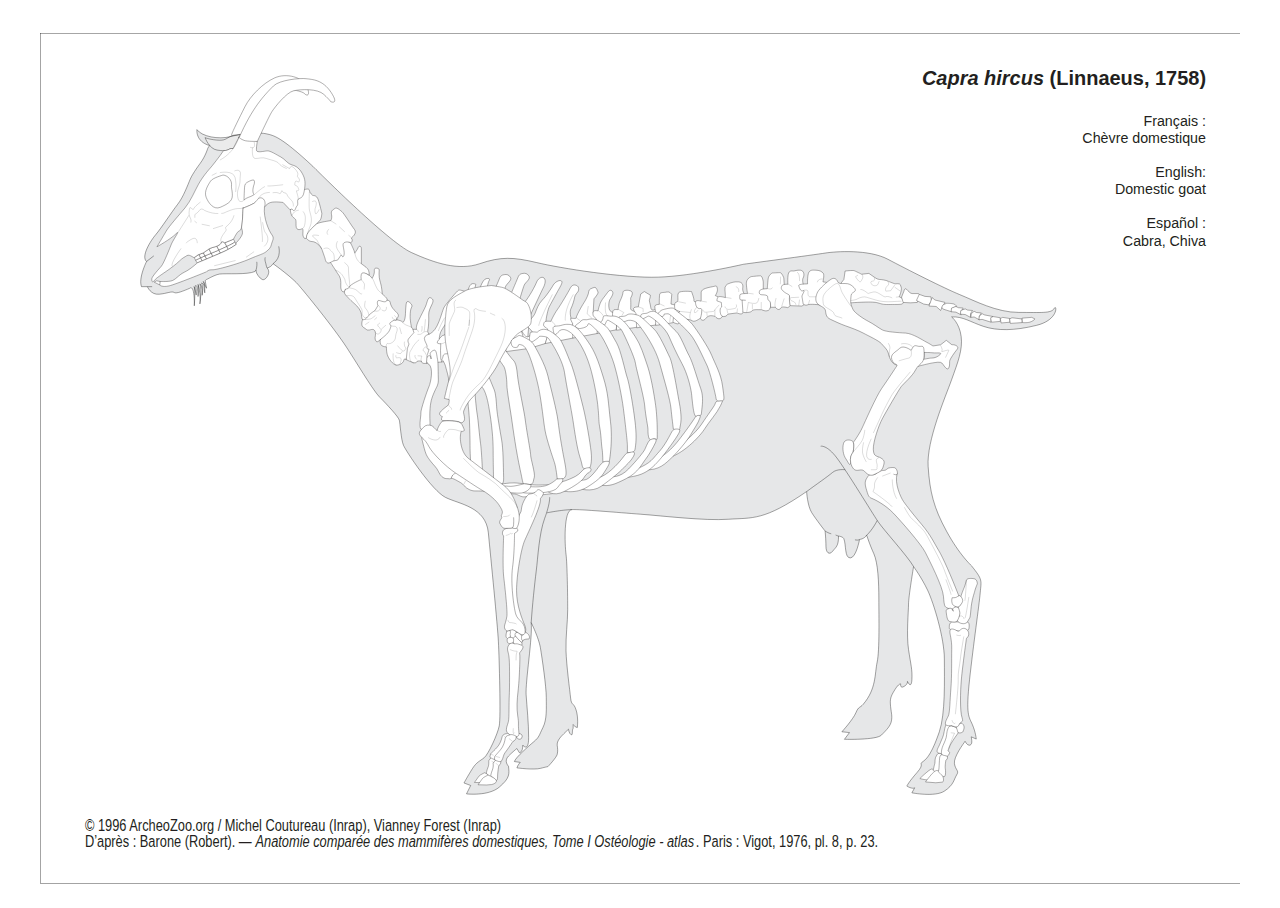
<file: GoatImageMapTest.html>
<!DOCTYPE html>
<html lang="en">
<head>
    <meta charset="UTF-8">
    <meta name="viewport" content="width=device-width, initial-scale=1.0">
    <title>Document</title>
    <style>
        body, html {
            height: 100%;
            display: grid;
        }
        svg {
            width: 95%;
            margin: auto;
        }
        path {
            transition: .6s fill
        }
        #os a path:hover {
            fill: red;
        }
    </style>
</head>
<body>
    <svg xmlns="http://www.w3.org/2000/svg" xmlns:xlink="http://www.w3.org/1999/xlink" viewBox="0 0 841.55 596.41">
    <defs>
        <style>
        .cls-1, .cls-2 {
            fill: #231f20;
        }

        .cls-3 {
            font-family: Arial-ItalicMT, Arial;
            letter-spacing: 0em;
        }

        .cls-3, .cls-4 {
            font-style: italic;
        }

        .cls-5, .cls-6, .cls-7, .cls-8 {
            stroke-width: .25px;
        }

        .cls-5, .cls-6, .cls-7, .cls-9, .cls-10 {
            stroke: #000;
        }

        .cls-5, .cls-6, .cls-9, .cls-10 {
            fill: none;
        }

        .cls-2 {
            font-size: 9px;
        }

        .cls-11 {
            font-size: 10px;
        }

        .cls-11, .cls-12 {
            font-family: ArialMT, Arial;
        }

        .cls-6, .cls-7, .cls-8, .cls-9 {
            stroke-linejoin: round;
        }

        .cls-7 {
            fill: #ebebeb;
        }

        .cls-8 {
            fill: #fff;
            stroke: #231f20;
        }

        .cls-13 {
            font-family: Arial-BoldMT, Arial;
        }

        .cls-9, .cls-10 {
            stroke-width: .1px;
        }

        .cls-14 {
            fill: #e6e7e8;
        }

        .cls-4 {
            font-family: Arial-BoldItalicMT, Arial;
        }

        .cls-15 {
            font-size: 14px;
            font-weight: 700;
        }
        </style>
    </defs>
    <g id="peau">
        <path class="cls-14" d="M151.28,166.46c-.21.08-.47.62-.69.71-5.3,2.35-20.01,1.18-24.72,1.77-2.17.27-5.34,1.79-8.52,3.52,0,0-1.4.44-1.48.99-.13.92,1.05,5.91.79,5.39-.26-.53-2.23-4.73-2.23-4.73,1.31,1.71,1.05,8.01,1.05,8.01,0,0-.66-3.81-.66-4.99s-1.58-1.97-1.58-1.97c1.45,3.28.39,8.67.39,8.67v-3.81s-.26-1.18-.39-2.1c-.13-.92-1.18-2.1-1.18-2.1,1.58,3.81,0,14.06,0,14.06.79-7.36-1.31-13.66-1.31-13.66,1.05,2.63-.13,9.07,0,8.41.13-.66-.39-6.31-.66-6.96-.26-.66-1.18-.66-1.18-.66.92,1.71.53,7.49.53,6.57s-1.44-5.91-1.44-5.91c1.05,1.58.13,13.53.13,13.53.26-16.03-3.22-12.28-3.22-12.28-4.13,1.77-9.4,3.93-10.81,2.98-1.77-1.18-4.71.59-10.6,1.18-5.89.59-8.24-5.3-8.24-5.3h-4.12c-2.35-5.89,3.53-17.66,3.53-17.66-4.12-3.53,2.94-14.71,6.47-18.83,3.53-4.12,11.18-15.89,15.3-21.19,4.12-5.3,7.06-13.54,8.83-17.66,1.77-4.12,7.06-11.18,7.06-11.18,3.67-4.99,5.3-10.6,5.3-10.6l1.18-1.77c-10.01-2.94-8.83-11.18-8.83-11.18,3.53,4.91,15.1,7.08,23.54,4.89,9.46-2.45,20.02-3.12,25.12-1.95,5.1,1.18,9.81,1.57,32.57,22.76,0,0,52.58,52.97,69.06,60.43,16.48,7.46,32.96,12.95,47.87,7.85,14.91-5.1,23.54-4.71,40.02-.78,16.48,3.92,60.82,10.99,85.15,10.2,24.33-.78,59.64-9.03,59.64-9.03,0,0,49.83-6.67,57.29-7.85,7.45-1.18,30.6-2.75,43.95,4.32,13.34,7.06,39.63,20.4,50.22,24.72,10.59,4.32,25.9,12.56,41.59,12.56s22.76.78,24.72-2.75c1.96-3.53,3.53,7.85-12.16,11.77-15.69,3.92-27.86,3.92-37.28.78-9.42-3.14-14.52-7.06-22.37-6.67,0,0,5.49,4.32,6.67,13.73,1.18,9.42-2.35,18.05-6.67,30.22-4.32,12.16-17.66,42.77-16.48,60.82,1.18,18.05,3.92,29.04,12.95,45.52,9.02,16.48,17.26,23.94,17.26,23.94,8.24,10.2,7.07,10.2,6.28,19.23-.79,9.02-4.71,35.71-7.46,60.82-2.75,25.11-.39,25.9,1.96,31.39,2.35,5.49,2.75,10.2,2.75,10.2l-3.53-1.57c.79,4.32.39,5.49-1.18,5.89-1.57.39-3.14-2.75-3.14-2.75-.78,1.18-8.24,10.99-7.46,15.7.78,4.71,3.53,4.71,1.57,7.85-1.96,3.14-1.96,7.06-8.63,11.38-6.67,4.32-22.76,1.18-22.76,1.18l1.96-3.53c-1.57,1.18-5.49-1.18-5.49-1.18,0,0,1.18-2.75,7.06-9.42,5.89-6.67.78-5.49,4.32-7.85,3.53-2.35,7.06-8.24,11.38-20.8,4.31-12.56,3.53-36.49,3.53-51.01s-7.45-39.24-11.77-48.27c-4.32-9.02-9.81-16.48-9.81-16.48,0,0-3.53,21.19-3.53,26.29s-1.57,21.19,0,31.79c1.57,10.59,2.75,14.13,2.35,21.19-.39,7.06-3.14,1.18-3.14,1.18,0,0,.59,1.76-2.35,3.53-2.94,1.77-2.35-1.77-2.35-1.77,0,0-1.18-.59-4.12,4.12-2.95,4.71-3.53,6.48-2.95,11.77.59,5.3,1.18,6.47.59,10-.59,3.53-3.53,6.47-7.06,10.01-3.53,3.53-25.9,2.94-25.9,2.94l3.53-4.71-5.3-.59s7.85-8.63,9.81-13.34c1.96-4.71,2.75-3.14,5.1-5.89,9.27-10.81,8.04-21.38,9.81-29.63,1.76-8.24,1.18-32.37,1.18-44.14s-.59-25.31-3.53-31.79c-2.94-6.47-5-12.95-5-12.95-1.91,2.8-5,2.95-5,2.95,0,0-2.36,12.95-6.48,12.95s-2.8-9.13-4.56-13.54c-.59-1.47-3.68-1.77-3.68-1.77,0,7.06-1.76,7.65-4.12,10.59-2.35,2.94-4.71,1.18-4.71-3.53s-.59-10.6-.59-10.6c0,0-6.48-8.24-9.42-12.95-2.94-4.71-3.53-14.71-3.53-14.71-30.02,20.6-37.67,18.25-54.74,19.42-17.07,1.18-45.61-2.35-61.51-3.53-15.89-1.18-42.38-3.53-48.26-3.24-5.89.29-5,24.43-4.12,31.2.88,6.77,1.18,29.72,1.18,38.85s-1.47,18.54-1.18,28.84c.29,10.3,2.65,27.67,3.24,33.26.59,5.59,2.06,2.65,3.82,8.24,1.77,5.59.88,12.36.88,12.36-1.18,0-2.94-2.06-2.94-2.06v2.65c-.88.59,0,5.3-1.47,4.41-1.47-.88-1.77-3.83-1.77-3.83,0,0-4.42,4.12-5.59,5.59-1.18,1.47-2.65,3.53-2.35,5.59.29,2.06.59,4.12,0,6.47-.59,2.35-6.47,8.54-6.47,8.54,0,0-1.62.29-5,1.18-5.05,1.32-16.77-.29-16.77-.29.59-2.06,2.35-3.83,2.35-3.83l-4.12-.59c.88-2.94,10.14-10.92,13.54-13.83,4.12-3.53,3.53-4.12,6.47-10.01,2.94-5.89,2.35-13.54,2.35-21.19s-2.94-27.66-4.12-34.73c-1.18-7.06-6.48-17.66-6.48-17.66,1.18,9.42-4.12,41.79-3.53,50.62.59,8.83,1.77,19.42,1.77,30.02s-4.12,5.29-4.12,5.29c0,5.3-2.35,5.3-2.35,5.3l-1.77-2.94s-2.35,1.77-5.89,5.3c-3.53,3.53,0,7.06,0,7.06.59,5.3,1.18,8.24-6.47,14.71-7.65,6.48-22.95,4.71-22.95,4.71l2.94-5.88-4.71-1.77s2.94-5.3,5.89-10.01c2.94-4.71,5.3-5.3,8.24-7.65,2.94-2.35,9.42-16.48,10.59-22.37,1.18-5.89,0-47.09-.59-58.86-.59-11.77-5.3-58.27-7.06-76.52-1.77-18.25-20.6-20.01-30.02-24.72-9.42-4.71-27.66-32.37-29.43-36.49-1.77-4.12-2.35-15.3-2.94-17.66-.59-2.35-8.83-11.18-13.54-15.89-4.71-4.71-14.71-21.78-23.54-35.32-8.83-13.54-29.43-38.85-34.14-44.14-4.71-5.3-17.27-14.32-17.27-14.32-.99,1.73-2.35,2.51-4.12,3.07.49.6,1.23,1.4,1.1,3.14-.18,2.28-2.63,5.78-4.56,4.9-1.66-.75-4.32-4.04-4.48-6.33Z"/>
        <path class="cls-6" d="M157.87,157.2s-.52,1.4,0,2.98c.53,1.58.7,3.33,1.05,4.03.08.16.16.35.31.54"/>
        <path class="cls-6" d="M151.28,166.46c-.03-.38-.12.32,0,0,.88-2.28.81-5.23.63-6.1"/>
        <path class="cls-6" d="M131.8,81.66s.59.39,2.94.39,2.35,2.35,2.35,2.35"/>
        <line class="cls-6" x1="74.67" y1="160.11" x2="79.77" y2="156.19"/>
        <line class="cls-6" x1="75.25" y1="177.77" x2="78.59" y2="177.77"/>
        <path class="cls-6" d="M167.27,149.51s2.35,7.85-3.92,12.16"/>
        <path class="cls-6" d="M357.19,325.31s.39,4.32-3.53,14.91c-3.92,10.6-4.71,27.47-5.89,36.88-1.18,9.42-2.75,24.33-3.53,36.1"/>
        <path class="cls-6" d="M355.23,336.3s10.4-2.16,17.56-2.26"/>
        <path class="cls-6" d="M537.3,321.38c6.28-4.71,14.91-10.59,18.05-13.34,3.14-2.75,8.88-1.96,8.88-1.96"/>
        <path class="cls-6" d="M547.11,289.6s4.32-1.18,11.38,8.24c7.06,9.42,24.72,38.46,28.64,44.34,3.92,5.89,20.8,24.33,25.11,31.79"/>
        <path class="cls-6" d="M586.74,341.69s-3.22,6.45-7.6,10.51"/>
        <path class="cls-6" d="M574.26,355.18c-1.03.28-2.07.32-3.12.04"/>
        <path class="cls-6" d="M550.25,349.05s2.5,1.62,4.27,1.91"/>
        <path class="cls-6" d="M557.6,351.84s1.03.44,2.06.73"/>
        <path class="cls-7" d="M140.53,71.01c-2.13.29-3.79.45-4.34.51-.13.01-.21.02-.21.02-.55.16-1.03.33-1.47.5-.22.08-.42.17-.62.26-3.71,1.61-3.83,3.34-10.17,2.74-5.75-.55-8.06-1.75-8.06-1.75,0,0,2.86,7.89,8.41,8.76,1.98.31,3.44.42,4.58.4,2.08-.03,3.03-.48,3.83-.92.99-.55,1.86-.76,2.87-.48"/>
        <path class="cls-6" d="M151.28,166.46c-.21.08-.47.62-.69.71-5.3,2.35-20.01,1.18-24.72,1.77-2.17.27-5.34,1.79-8.52,3.52,0,0-1.4.44-1.48.99-.13.92,1.05,5.91.79,5.39-.26-.53-2.23-4.73-2.23-4.73,1.31,1.71,1.05,8.01,1.05,8.01,0,0-.66-3.81-.66-4.99s-1.58-1.97-1.58-1.97c1.45,3.28.39,8.67.39,8.67v-3.81s-.26-1.18-.39-2.1c-.13-.92-1.18-2.1-1.18-2.1,1.58,3.81,0,14.06,0,14.06.79-7.36-1.31-13.66-1.31-13.66,1.05,2.63-.13,9.07,0,8.41.13-.66-.39-6.31-.66-6.96-.26-.66-1.18-.66-1.18-.66.92,1.71.53,7.49.53,6.57s-1.44-5.91-1.44-5.91c1.05,1.58.13,13.53.13,13.53.26-16.03-3.22-12.28-3.22-12.28-4.13,1.77-9.4,3.93-10.81,2.98-1.77-1.18-4.71.59-10.6,1.18-5.89.59-8.24-5.3-8.24-5.3h-4.12c-2.35-5.89,3.53-17.66,3.53-17.66-4.12-3.53,2.94-14.71,6.47-18.83,3.53-4.12,11.18-15.89,15.3-21.19,4.12-5.3,7.06-13.54,8.83-17.66,1.77-4.12,7.06-11.18,7.06-11.18,3.67-4.99,5.3-10.6,5.3-10.6l1.18-1.77c-10.01-2.94-8.83-11.18-8.83-11.18,3.53,4.91,15.1,7.08,23.54,4.89,9.46-2.45,20.02-3.12,25.12-1.95,5.1,1.18,9.81,1.57,32.57,22.76,0,0,52.58,52.97,69.06,60.43,16.48,7.46,32.96,12.95,47.87,7.85,14.91-5.1,23.54-4.71,40.02-.78,16.48,3.92,60.82,10.99,85.15,10.2,24.33-.78,59.64-9.03,59.64-9.03,0,0,49.83-6.67,57.29-7.85,7.45-1.18,30.6-2.75,43.95,4.32,13.34,7.06,39.63,20.4,50.22,24.72,10.59,4.32,25.9,12.56,41.59,12.56s22.76.78,24.72-2.75c1.96-3.53,3.53,7.85-12.16,11.77-15.69,3.92-27.86,3.92-37.28.78-9.42-3.14-14.52-7.06-22.37-6.67,0,0,5.49,4.32,6.67,13.73,1.18,9.42-2.35,18.05-6.67,30.22-4.32,12.16-17.66,42.77-16.48,60.82,1.18,18.05,3.92,29.04,12.95,45.52,9.02,16.48,17.26,23.94,17.26,23.94,8.24,10.2,7.07,10.2,6.28,19.23-.79,9.02-4.71,35.71-7.46,60.82-2.75,25.11-.39,25.9,1.96,31.39,2.35,5.49,2.75,10.2,2.75,10.2l-3.53-1.57c.79,4.32.39,5.49-1.18,5.89-1.57.39-3.14-2.75-3.14-2.75-.78,1.18-8.24,10.99-7.46,15.7.78,4.71,3.53,4.71,1.57,7.85-1.96,3.14-1.96,7.06-8.63,11.38-6.67,4.32-22.76,1.18-22.76,1.18l1.96-3.53c-1.57,1.18-5.49-1.18-5.49-1.18,0,0,1.18-2.75,7.06-9.42,5.89-6.67.78-5.49,4.32-7.85,3.53-2.35,7.06-8.24,11.38-20.8,4.31-12.56,3.53-36.49,3.53-51.01s-7.45-39.24-11.77-48.27c-4.32-9.02-9.81-16.48-9.81-16.48,0,0-3.53,21.19-3.53,26.29s-1.57,21.19,0,31.79c1.57,10.59,2.75,14.13,2.35,21.19-.39,7.06-3.14,1.18-3.14,1.18,0,0,.59,1.76-2.35,3.53-2.94,1.77-2.35-1.77-2.35-1.77,0,0-1.18-.59-4.12,4.12-2.95,4.71-3.53,6.48-2.95,11.77.59,5.3,1.18,6.47.59,10-.59,3.53-3.53,6.47-7.06,10.01-3.53,3.53-25.9,2.94-25.9,2.94l3.53-4.71-5.3-.59s7.85-8.63,9.81-13.34c1.96-4.71,2.75-3.14,5.1-5.89,9.27-10.81,8.04-21.38,9.81-29.63,1.76-8.24,1.18-32.37,1.18-44.14s-.59-25.31-3.53-31.79c-2.94-6.47-5-12.95-5-12.95-1.91,2.8-5,2.95-5,2.95,0,0-2.36,12.95-6.48,12.95s-2.8-9.13-4.56-13.54c-.59-1.47-3.68-1.77-3.68-1.77,0,7.06-1.76,7.65-4.12,10.59-2.35,2.94-4.71,1.18-4.71-3.53s-.59-10.6-.59-10.6c0,0-6.48-8.24-9.42-12.95-2.94-4.71-3.53-14.71-3.53-14.71-30.02,20.6-37.67,18.25-54.74,19.42-17.07,1.18-45.61-2.35-61.51-3.53-15.89-1.18-42.38-3.53-48.26-3.24-5.89.29-5,24.43-4.12,31.2.88,6.77,1.18,29.72,1.18,38.85s-1.47,18.54-1.18,28.84c.29,10.3,2.65,27.67,3.24,33.26.59,5.59,2.06,2.65,3.82,8.24,1.77,5.59.88,12.36.88,12.36-1.18,0-2.94-2.06-2.94-2.06v2.65c-.88.59,0,5.3-1.47,4.41-1.47-.88-1.77-3.83-1.77-3.83,0,0-4.42,4.12-5.59,5.59-1.18,1.47-2.65,3.53-2.35,5.59.29,2.06.59,4.12,0,6.47-.59,2.35-6.47,8.54-6.47,8.54,0,0-1.62.29-5,1.18-5.05,1.32-16.77-.29-16.77-.29.59-2.06,2.35-3.83,2.35-3.83l-4.12-.59c.88-2.94,10.14-10.92,13.54-13.83,4.12-3.53,3.53-4.12,6.47-10.01,2.94-5.89,2.35-13.54,2.35-21.19s-2.94-27.66-4.12-34.73c-1.18-7.06-6.48-17.66-6.48-17.66,1.18,9.42-4.12,41.79-3.53,50.62.59,8.83,1.77,19.42,1.77,30.02s-4.12,5.29-4.12,5.29c0,5.3-2.35,5.3-2.35,5.3l-1.77-2.94s-2.35,1.77-5.89,5.3c-3.53,3.53,0,7.06,0,7.06.59,5.3,1.18,8.24-6.47,14.71-7.65,6.48-22.95,4.71-22.95,4.71l2.94-5.88-4.71-1.77s2.94-5.3,5.89-10.01c2.94-4.71,5.3-5.3,8.24-7.65,2.94-2.35,9.42-16.48,10.59-22.37,1.18-5.89,0-47.09-.59-58.86-.59-11.77-5.3-58.27-7.06-76.52-1.77-18.25-20.6-20.01-30.02-24.72-9.42-4.71-27.66-32.37-29.43-36.49-1.77-4.12-2.35-15.3-2.94-17.66-.59-2.35-8.83-11.18-13.54-15.89-4.71-4.71-14.71-21.78-23.54-35.32-8.83-13.54-29.43-38.85-34.14-44.14-4.71-5.3-17.27-14.32-17.27-14.32-.99,1.73-2.35,2.51-4.12,3.07.49.6,1.23,1.4,1.1,3.14-.18,2.28-2.63,5.78-4.56,4.9-1.66-.75-4.32-4.04-4.48-6.33Z"/>
    </g>
    <g id="os">
        <polygon class="cls-8" points="80.06 174.61 83.64 176.44 84.52 175.85 84.22 174.14 81.67 173.67 80.06 174.61"/>
        <path class="cls-8" d="M304.31,180.92l1.13-4.8s-1.98-1.13-3.39,0c-1.41,1.13-2.83,5.93-3.11,7.91,0,0-2.52,9.78-5.03,14.49-2.5,4.71-10.32,13.08-10.32,13.08-2.08,0-3.86,2.95-3.86,2.95l-2,1.63,2.5,13.24,1.37,1.12,17.46-3.63,5.24-45.99Z"/>
        <path class="cls-8" d="M311.56,518.47s-3.25,1.41-3.96,2.4c-.71.99-3.11,4.38-3.11,4.38l5.93.14,3.53-.28s3.81-.85,3.39-2.68c-.42-1.84-5.79-3.96-5.79-3.96Z"/>
        <path class="cls-8" d="M315.89,508.08l-1.41,1.98s.28,2.83-.57,4.8c-.85,1.98-1.13,3.95-1.13,3.95l3.39,3.11s1.41,1.13,1.41-2.26.85-7.91.85-7.91c0,0,1.7-.85,1.41-3.11,0,0-1.89-2.43-3.96-.56Z"/>
        <path class="cls-8" d="M319,509.78l-1.41,1.98s.28,2.83-.57,4.8c-.85,1.98-1.13,3.95-1.13,3.95l3.39,3.11s1.41,1.13,1.41-2.26.85-7.91.85-7.91c0,0,1.7-.85,1.41-3.11,0,0-1.89-2.43-3.96-.57Z"/>
        <path class="cls-8" d="M327.17,491.04s-2.84.09-3.25,2.05c-.41,1.95-1.51,5.56-3.93,7.95-2.43,2.39-4.25,4.24-4.25,4.24l-.44,2.24s3.78,2.8,5.02,1.19c1.24-1.62,1.41-4.15,2.94-5.75,1.52-1.6,5.87-7.25,5.87-7.25,0,0,2.59-.67,2.5-3.51,0,0-2.75-2.01-4.45-1.15Z"/>
        <path class="cls-8" d="M333.69,492.83s.28,1.41,1.69,1.98c1.41.56,1.98,0,2.54-1.7.56-1.69-2.26-2.26-2.26-2.26,0,0-2.73-.21-1.98,1.98Z"/>
        <path class="cls-8" d="M337.6,426.91c.41.72.05,2.35.05,2.35,0,0-4.49,0-5.62-1.41-1.13-1.41-.88-3.67-.88-3.67,0,0,.95-3.02,2.5-1.33,1.55,1.69,3.54,3.34,3.95,4.07Z"/>
        <path class="cls-8" d="M333.97,419.94s0,1.41-1.41,3.39c-1.41,1.98-3.11-.28-3.11-.28,0,0-.81-1.82-.66-3,.15-1.17.88-2.57,2.87-1.91,1.99.66,2.32,1.8,2.32,1.8Z"/>
        <path class="cls-8" d="M327.19,419.09s-.85,2.83-.56,3.96c.28,1.13,1.69,2.54,2.54,1.13.85-1.41.28-2.83.28-2.83,0,0,1.41-3.67-2.26-2.26Z"/>
        <path class="cls-8" d="M327.47,424.64s-.56,2.93,1.13,3.21c1.7.28,2.83.28,3.11-1.13,0,0,.61-2.04-.2-2.7-.81-.66-3.67-.78-4.04.62Z"/>
        <path class="cls-8" d="M333.13,422.48s3.52,4.39,4.52,4.52c1,.13.85-5.37.85-5.37,0,0,.23.62-1.1-.56-1.33-1.18-4.12-1.33-4.41-.22-.29,1.1.14,1.63.14,1.63Z"/>
        <path class="cls-8" d="M338.21,425.87s1.41-1.13,3.11-1.13,1.69,0,1.69-1.7-3.11-3.39-3.11-3.39c0,0-2.29,2.08-2.36,2.96-.07.88-.28,2.97.67,3.25Z"/>
        <path class="cls-8" d="M449.81,288s9.32-7.06,13.84-13.84c4.52-6.78,8.76-12.43,9.32-13.84.57-1.41.57-2.54,2.83-2.54s3.67-1.98,1.13,3.39c-2.54,5.37-8.47,11.87-11.02,16.1-2.54,4.24-13.28,16.39-24.86,20.34l8.76-9.61Z"/>
        <path class="cls-8" d="M270.87,231.49l10.74-.95-.74-2.26-.19-5.83.19-4.71s-2.08.19-2.45-.56c-.37-.76,1.32-2.45,1.32-2.45,0,0,.18-3.39,1.31-5.65,1.13-2.26,3.95-6.22,3.95-6.22,0,0,2.82-8.09,3.02-10.17.2-2.08,11.12-11.09,11.12-11.09,0,0-4.71-1.91-5.84-1.34-1.13.57-7.93,8.85-8.86,10.17-.94,1.32-1.31,1.34-2.63,5.47-1.32,4.13-3.02,9.24-5.09,11.87-2.06,2.63-3.95,3.2-3.95,3.2l-4.45.36-.74,17.22,3.29,2.96"/>
        <path class="cls-8" d="M324.59,196.31l4.87-12s4.24-9.89,5.37-12.71c1.13-2.83,2.26-2.83,3.67-3.11,1.41-.28,3.11,0,4.24,1.98,1.13,1.98-2.54,4.24-3.39,6.22-.85,1.98-3.39,10.73-3.39,10.73l-11.37,8.89Z"/>
        <path class="cls-8" d="M322.96,188.27s2.54-8.76,3.39-10.74c.85-1.98,4.52-4.24,3.39-6.22-1.13-1.98-2.83-2.26-4.24-1.98-1.41.28-2.54.28-3.67,3.11-1.13,2.83-5.37,12.71-5.37,12.71l-4.8,12.15,11.3-9.04Z"/>
        <path class="cls-8" d="M313.07,180.07s.85-4.8,1.41-5.93c.56-1.13,1.41-2.54-1.7-1.98-3.11.57-5.08,9.04-5.08,9.04l5.37-1.13Z"/>
        <path class="cls-8" d="M341.04,221.32l-14.69,1.98,3.11-22.88s5.65-6.5,9.61-11.02c3.96-4.52,7.91-12.15,9.04-14.97,1.13-2.83,4.52-4.52,5.65-1.98,1.13,2.54-1.41,6.78-1.41,6.78l-8.48,18.08-1.1,5.62-1.73,18.39Z"/>
        <path class="cls-8" d="M354.03,217.65l-13,3.96-4.24-14.97s2.82,8.19,5.93,5.93c3.11-2.26,1.98-3.67,1.98-3.67,0,0-3.11-3.67-4.24-3.67s5.37-5.93,6.5-8.76c1.13-2.83,2.26-6.5,5.08-9.32,2.83-2.83,6.5-8.48,7.63-10.45,1.13-1.98,3.96-3.67,5.37-3.11,1.41.56.85,1.98-1.41,5.93-2.26,3.96-5.37,9.89-6.5,11.87-1.13,1.98-2.54,8.76-2.54,10.74l2.59,7-3.15,8.54Z"/>
        <path class="cls-8" d="M373.39,213.84l-19.35,3.81s3.67-9.89.85-11.02c-2.83-1.13-1.98-2.83-1.41-3.96.57-1.13,4.52-.56,4.52-.56,0,0,2.26-5.09,4.52-8.19,2.26-3.11,7.91-12.71,9.04-14.97,1.13-2.26,2.54-2.82,4.52-1.98,1.98.85,1.41,3.11,1.13,3.96-.28.85-2.26,2.26-2.54,4.24-.28,1.98-1.41,5.65-2.54,7.91-1.13,2.26,0,6.78,0,6.78l3.32,8.82-2.05,5.17Z"/>
        <path class="cls-8" d="M390.48,210.59l-17.09,3.25-.14-10.31s-1.13-1.98-1.41-3.11c-.28-1.13,3.95.28,3.95-.85s3.67-7.91,5.37-10.45c1.69-2.54,3.39-6.22,3.39-7.91s1.98-2.26,3.67-2.83c1.7-.56,2.26,1.98,2.83,3.11.56,1.13-2.83,4.8-2.83,4.8l-.56,10.17,3.38,2.64,1.32,7.65-1.88,3.83Z"/>
        <path class="cls-8" d="M403.76,208.04l-13.28,2.54v-8.19s-.28-2.26-1.69-3.11c-1.41-.85-1.41-1.98-1.13-3.67.28-1.7,3.39-.85,3.39-.85,0,0,.85-3.95,1.98-6.22,1.13-2.26,2.82-3.96,4.8-6.78,1.98-2.83,3.67-.85,3.67.56s-1.98,4.24-1.98,4.24c0,0-1.13,1.7-.85,5.37.28,3.67,2.54,3.67,2.54,3.67l3.5,5.4-.96,7.03Z"/>
        <path class="cls-8" d="M420.71,196.18l-3.39-.85s-3.67-.85-3.39-2.26c.28-1.41,0-7.35,0-7.35,0,0,2.83-4.24-.28-5.09-3.11-.85-5.09,0-5.09,1.13s-.84,3.67-1.98,5.93c-1.13,2.26-1.41,6.22-1.41,6.22,0,0-3.39-.56-3.67.85-.28,1.41-.28,3.11-.28,3.11l2.82,3.39v7.06l13.56-1.98,3.89-2.54-.78-7.63Z"/>
        <path class="cls-8" d="M431.45,204.65l-13.28,1.98-.57-10.17s-1.41-1.69-1.69-3.11c-.28-1.41,3.39-1.41,3.39-1.41l1.7-9.04,2.54-1.69,4.23,2.54s0,1.69-.56,2.82c-.56,1.13.56,3.11.85,5.93.28,2.83,3.39,1.13,3.39,1.13l3.44,2.67-3.44,8.35Z"/>
        <path class="cls-8" d="M443.88,202.96l-12.43,1.98v-9.61s-.57-1.98-.57-3.67,3.11-1.41,3.11-1.41c0,0,0-5.37.28-7.06.28-1.69,3.11-1.13,5.09-1.69,1.98-.57,3.39,1.69,3.39,1.69l-.56,6.78,2.54.56,5.02,1.66-2.06,7.5-3.81,3.27Z"/>
        <path class="cls-8" d="M464.02,198.96s-4.88,4-6.58,2.87c-1.7-1.13-3.96-1.13-3.96-1.13l-5.08.56s0,3.11-1.98,2.54c-1.98-.56-2.83-1.13-2.83-1.13l.57-5.08,4.24-2.26-3.39-1.7s-1.13-4.8,1.13-5.08c2.26-.28-.57-6.22,2.26-7.06,2.83-.85,8.19-.28,8.19-.28,0,0,1.98,5.08,1.69,6.21-.28,1.13,1.13.85,1.13.85l4.9,3.48-.29,7.21Z"/>
        <path class="cls-8" d="M475.52,185.02l-2.26-.99s1.98-2.82,1.41-5.09c-.56-2.26-.56-1.69-3.39-1.13-2.82.56-7.91,1.41-7.91,3.96v6.22s-3.96-1.41-3.96.85,1.13,4.8,3.39,4.24c2.26-.57,0,7.06,0,7.06,0,0,1.7,2.83,3.96-.28,2.26-3.11,6.5-1.13,6.5-1.13,0,0,2.82,3.67,5.09-.28l.97-8.9-3.8-4.52Z"/>
        <path class="cls-8" d="M492.75,195.61c-.28,2.54-4.24.56-4.24.56l-6.5.85s-.57,1.7-2.83,1.7-2.54-2.83-2.54-4.52,1.13-2.26,1.13-2.26l-.28-3.11-3.11-1.13s0-2.26,1.13-2.82c1.13-.57,4.8.56,4.8.56,0,0,0-2.54-.28-5.37-.28-2.83,1.13-3.95,2.83-4.52,1.69-.56,3.67-1.41,6.78-1.13,3.11.28,3.11,2.83,2.82,4.52-.28,1.7,1.13,3.96,1.13,3.96l.59,8.26-1.43,4.46Z"/>
        <path class="cls-8" d="M492.05,187.14l.56,8.19c.28,1.13,6.07.56,6.36-.57.28-1.13,4.8-.85,4.8-.85h1.98s5.08,2.83,6.23-1.84l.45-6.66-5.55-5.91v-5.09s-.56-4.24-1.98-4.24-6.5.57-6.5.57c0,0-3.67,1.41-3.39,5.09.28,3.67.84,6.78.84,6.78,0,0-5.37-.28-5.37,1.13s-.71,3.67,1.55,3.39Z"/>
        <path class="cls-8" d="M525.81,191.09l-1.69,1.41s-4.24-1.13-4.8,0c-1.56,3.07-3.96-.28-3.96-.28h-3.39s.28-4.24-.85-4.52c-1.13-.28-1.13-1.69-1.13-2.82s-1.98-1.41-3.96-1.41-2.26-1.41-1.7-2.83c.56-1.41,5.37-1.41,5.37-1.41,0,0,.28-3.96.57-6.78.28-2.82,2.82-4.24,2.82-4.24,0,0,4.52-.28,5.65-.28s2.54,3.67,2.54,3.67l.28,4.52,3.37,2.53.87,12.44Z"/>
        <path class="cls-8" d="M535.7,190.24l-1.7,1.13-8.19-.28s-.85-3.67-.56-5.93c.28-2.26-1.13-1.69-3.67-3.67-2.54-1.98-2.26-2.83-1.7-4.24.57-1.41,4.24-1.13,4.24-1.13,0,0-.28-4.24.28-7.06.57-2.83,2.55-2.26,3.67-2.26s2.31-.8,4.8-.56c2.93.28,2.83,3.95,1.98,5.37-.85,1.41,0,4.24,0,4.24l1.27,1.78-.42,12.62Z"/>
        <path class="cls-8" d="M552.93,174.99l-4.24-.57s1.13-4.52.28-5.93c-.85-1.41-3.11-2.26-5.08-2.26s-4.52-.57-5.37,2.26c-.85,2.83-.57,7.35-.57,7.35,0,0-6.49,0-6.21,1.13.28,1.13,1.13,4.52,3.11,3.67,1.98-.85-1.13,3.11-.85,4.24.28,1.13.85,5.08.85,5.08,0,0,1.69,1.41,3.11.56,1.41-.85,8.48,0,8.48,0l9.7.19-3.2-15.73Z"/>
        <path class="cls-8" d="M561.41,175.27l1.98-2.54.85-5.93s5.37-.56,6.22-.28c.85.28,5.37,2.54,5.37,2.54l5.08-.57,3.67,2.54s2.26,1.7,3.67,1.7,4.8.56,5.93,1.13c1.13.56,5.08,1.98,5.08,1.98,0,0,3.39-.57,3.67.56.28,1.13,1.13,1.98.57,4.52-.57,2.54-1.41,3.96-1.41,3.96,0,0,3.11.85,3.11,3.11s-1.41,2.26-6.22,2.26-7.06.28-9.89-.57c-2.83-.85-3.96-1.13-8.48-1.13s-12.43.56-12.43.56l-7.93-1.34,1.15-12.5Z"/>
        <path class="cls-8" d="M639.1,412.59s-1.97,1.13-1.84,2.97c.14,1.84-.71,1.84,1.55,2.68,2.26.85,11.72,1.98,12.15-.57.42-2.54.56-5.23-1.84-4.94-2.4.28-10.03-.14-10.03-.14Z"/>
        <path class="cls-8" d="M628.22,517.97s-1.69-2.4-3.39-2.12c-1.69.28-8.19,6.64-8.19,6.64,0,0,5.23,1.55,8.05.85,2.82-.71,3.11-1.7,3.11-1.7l.42-3.67Z"/>
        <path class="cls-8" d="M632.6,506.39s-2.26-3.25-4.09-.42c-1.84,2.83-.99,4.66-1.41,6.07-.42,1.41-1.13,4.8-1.13,4.8,0,0,4.24,2.68,4.66.42.42-2.26,1.98-10.88,1.98-10.88Z"/>
        <path class="cls-8" d="M638.54,486.61s-2.83-4.1-3.82-1.41c-.99,2.68-1.13,6.36-2.12,8.48-.99,2.12-1.98,4.94-2.82,6.5-.85,1.55-1.98,4.1.14,4.52,2.12.42,3.96.99,4.1-.42.14-1.41,4.52-17.66,4.52-17.66Z"/>
        <path class="cls-8" d="M302.7,314.56s18.08.94,20.15,1.31c2.07.37,5.28-.74,9.43-.57,4.15.18,5.26.57,10.74,1.13,5.47.57,6.39.39,13,.2,6.6-.2,8.09,5.84,3,6.21-2.65.2-18.65,2.45-20.52,2.26-1.87-.19-4.34-2.07-5.84-2.07s-12.62-.57-16.39-1.33c-3.76-.76-9.04-.76-11.5-.76s-4.52-1.3-4.52-1.3c0,0-2.07-.96-3-2.46-.94-1.5-3.96-2.83-5.85-3.95-1.89-1.13-3.39-1.13-3.39-1.13,0,0,1.49-6.02,5.02-4.84,3.53,1.18,9.67,7.3,9.67,7.3Z"/>
        <path class="cls-8" d="M267.3,282.91s.74,3.58,2.07,8.48c1.32,4.89,2.24,5.83,4.33,8.65,2.08,2.83,4.17,4.34,5.48,7.17,1.31,2.83,3.18,5.09,5.83,5.09s2.65.95,3.78-1.7c1.13-2.65,4.34-1.34,1.7-4.34-2.65-3-19.21-25.99-23.17-23.34Z"/>
        <path class="cls-8" d="M299.88,258.79s.94,8.3,1.13,13.95c.19,5.65.37,11.5.37,16.39s.39,11.11.39,11.11l8.28,6.21s-.58-13.58-1.32-18.84c-.74-5.26-1.7-16.74-2.26-19.95-.57-3.21-1.5-12.64-1.5-14.51s-2.63.95-2.63.95l-2.45,4.7Z"/>
        <path class="cls-8" d="M286.51,247.12c.76-3.59-1.52-10.37-2.26-13.37-.74-3-2.65-5.09-2.65-5.09,0,0,.56-.56.95-2.45.39-1.89,3.2-1.32,3.2-1.32,0,0,3.01,2.76,3.16,5.26.15,2.5,2.5,7.21,2.06,14.42-.44,7.21-.44,12.36-.44,12.36l-4.02-9.81Z"/>
        <path class="cls-8" d="M277.84,248.44s1.52-2.45,1.33-5.84c-.19-3.39,0-11.28-.57-13.93-.57-2.65-.78-6.41-2.08-6.41s-3.57,1.89-3,3.02c.57,1.13.57,3.2.57,3.2,0,0-.37-3.02-1.7-2.26-1.32.76-3.57,3.21,0,5.84,3.57,2.63,1.48,12.82.18,15.82-1.31,3-5.84,16.19-5.65,18.45.2,2.26-2.05,11.85.95,11.67,3-.18,5.83,2.07,5.46-5.09-.37-7.15.02-13,1.33-16.95,1.31-3.96,3.2-7.52,3.2-7.52Z"/>
        <path class="cls-8" d="M261.65,207.57l2.26.19s-.78-1.71,1.31-6.04c2.08-4.33,4.13-8.09,5.08-10.35.95-2.26,1.52-6.41,3.21-5.84,1.7.56,2.44,1.69,1.5,3.95-.94,2.26-2.81,5.26-2.63,8.28.18,3.02,0,8.28-.56,10.17-.57,1.89.94,3.21.94,3.21,0,0-3.39.56-3.39,2.82s2.28,4.7,1.89,5.83c-.39,1.13.39,2.07,1.13,1.69.74-.37-1.13,4.34-1.13,4.34l-.39,5.65s-3.39.56-3.2-.76c.19-1.32-3.2-.76-3.2-.76,0,0-.78,1.7-2.65,1.13-1.87-.56-5.17-2.16-5.17-2.16l-2.32-8.5,7.32-12.87Z"/>
        <path class="cls-8" d="M337.36,428.98c2.26.85.57,3.11-.28,4.24-.85,1.13-1.13.85-.85,2.54.28,1.7-.28,17.52-1.13,24.87-.85,7.34-1.13,12.43-.28,18.08.85,5.65.28,4.52.56,8.76.28,4.24.85,4.8-1.13,5.65-1.98.85-3.67-.28-6.22-2.26-2.54-1.98-.28-5.65.28-8.48.56-2.83.28-12.71.56-17.8.28-5.09.28-21.47,0-25.14-.28-3.68-.56-4.24-1.13-6.78-.56-2.54,1.41-4.52,1.41-4.52,0,0,1.38-1.02,2.49-.36,1.1.66,2.28.07,3.16.37.88.29,2.54.84,2.54.84Z"/>
        <path class="cls-8" d="M329.17,491.98s-2.83.28-3.11,2.26c-.28,1.98-1.13,5.65-3.39,8.19-2.26,2.54-3.95,4.52-3.95,4.52l-.28,2.26s3.96,2.54,5.09.85c1.13-1.7,1.13-4.24,2.54-5.93,1.41-1.7,5.37-7.63,5.37-7.63,0,0,2.54-.84,2.26-3.67,0,0-2.88-1.82-4.52-.85Z"/>
        <path class="cls-8" d="M314.06,520.09s-3.25,1.41-3.96,2.4c-.71.99-3.11,4.38-3.11,4.38l5.93.14,3.53-.28s3.81-.85,3.39-2.69c-.42-1.83-5.79-3.95-5.79-3.95Z"/>
        <path class="cls-8" d="M437.38,197.03s0,1.7-1.41,1.7-3.39-1.41-3.39-1.41c0,0,.28-.56,1.69-1.98,1.41-1.41,2.26-1.41,2.26-1.41,0,0,7.06-2.26,8.19-.56,1.13,1.69,9.32,6.78,12.43,10.73,3.11,3.96,11.3,16.1,13.56,21.76,2.26,5.65,6.5,13,7.63,21.47,1.13,8.48,1.69,10.45-.57,10.45s-3.67.57-3.96-1.69c-.28-2.26-4.24-18.93-6.5-23.45-2.26-4.52-7.63-16.95-11.58-21.47-3.96-4.52-14.13-14.41-15.54-14.41s-2.82.28-2.82.28Z"/>
        <path class="cls-8" d="M309.39,247.88s2.83,1.13,5.09,13.85c2.26,12.71,3.11,23.17,3.11,31.08s.28,19.78.28,19.78c0,0,7.35,8.76,7.06-.85-.28-9.61-.28-20.06-1.41-26.56-1.13-6.5-3.11-18.08-3.39-21.76-.28-3.67-.56-10.74-1.98-13.84-1.41-3.11-4.8-12.71-7.06-14.13-2.26-1.41-1.7,12.43-1.7,12.43Z"/>
        <path class="cls-8" d="M324.65,220.19s4.24,5.93,5.93,7.91c1.7,1.98,3.11,2.26,3.96,11.02.85,8.76,4.8,25.71,5.65,32.77.85,7.06,3.67,21.75,3.67,24.01s3.39,13.28,2.54,15.54c-.85,2.26-.28,5.93-4.52,4.8-4.24-1.13-2.54,2.83-5.37-10.17-2.83-13-4.8-27.4-5.93-35.32-1.13-7.91-3.39-20.34-3.39-24.3s-.85-11.02-2.26-13c-1.41-1.98-7.06-10.17-7.06-10.17l6.78-3.11Z"/>
        <path class="cls-8" d="M433.42,297.89s6.22-2.26,14.13-12.43c7.91-10.17,12.15-16.95,12.15-16.95,0,0,3.96-2.54,2.82,1.13-1.13,3.67-4.24,7.91-6.5,11.87-2.26,3.96-9.32,12.43-13.28,16.1-3.96,3.67-8.76,9.33-19.21,8.48l9.89-8.19Z"/>
        <path class="cls-8" d="M238.48,214.91s-.56,3.21.94,4.15c1.5.94,3.39.94,3.39.94,0,0-.19,3.78.94,6.41,1.13,2.63,3.6,5.65,5.47,6.22,1.87.56,5.28-.95,5.65-3.02.37-2.07,1.78-.66,1.78-.66l.85-8.01,1.13-3s-1.32-1.91-.56-3.21c.76-1.31,3.96-4.7,3.96-4.7,0,0-.76-3.11-1.69-3.87,0,0-.94-4.22-.94-7.43s.35-4.91.74-5.85c.39-.94,1.15-1.87-.18-3.2-1.32-1.32-3-2.82-3.39.57-.39,3.39-.37,6-.56,8.09-.19,2.08-.77,4.09-1.72,4.46-.52-.52-1.02-.88-1.49-1.07-.94-.37-2.83-.74-2.83-.74l-5.93-.26-5.55,14.19Z"/>
        <path class="cls-8" d="M226.05,200.98s-1.5,4.13.56,5.26c2.07,1.13,2.26,2.45,4.33,1.89,2.07-.56,3.2-.76,3.96,1.13.76,1.89-.37,3.97,0,5.28.37,1.31.95,2.61,2.45,1.31,1.5-1.31,5.63-4.31,6.96-6.39,1.33-2.08,1.7-4.34,1.7-4.34,0,0-1.7-.93-.57-2.06,1.13-1.13,3.02-1.89,3.02-1.89,0,0,1.25.38,1.5-.18.25-.55,0-.95,0-.95,0,0,.57,0,1.13-1.5.57-1.5-1.69-3.2-3-4.52-1.31-1.32-2.65-3.95-2.65-5.28s-2.26-1.5-2.26-1.5l-9-.92-8.12,14.68Z"/>
        <path class="cls-8" d="M213.34,181.21c-.28,1.98,1.7,3.11,3.11,4.8,1.41,1.69,5.65,4.8,7.06,7.06,1.41,2.26,1.69,2.82,1.98,6.21.28,3.39,3.39.85,4.52-.85,1.13-1.7,4.8-3.96,4.8-3.96l1.98-3.39s-.85-2.26,0-3.39c.85-1.13,4.52,1.98,6.21,0,1.07-1.25-1.09-3.06-3.15-4.75,0,0-.24-3.72-.81-6.26-.57-2.54-1.41-4.24-1.41-7.63s.56-3.96-1.7-4.24c-2.26-.28-1.41,1.7-1.69,3.39-.28,1.69-1.41,3.67-1.41,3.67l-.16-.09c-.86-1.11-1.96-2.03-1.96-2.03l-5.96-3.77-9.42,9.57-2,5.65Z"/>
        <path class="cls-8" d="M112.48,157.61l1.09,2.09c.94-.39,2.02-.84,3.17-1.32l-1.15-2.2-3.12,1.43Z"/>
        <path class="cls-8" d="M115.6,156.18l-1.1-2.13s-.04.03-.04.03l-3.17,1.22,1.2,2.31,3.12-1.43Z"/>
        <path class="cls-8" d="M115.87,156.06l-.27.12,1.15,2.2c1.39-.58,2.89-1.21,4.38-1.84l-1.13-2.18-4.12,1.7Z"/>
        <path class="cls-8" d="M115.87,156.06l4.12-1.7-1.57-3.01c-.11.06-.21.13-.29.19-1.08.81-3.42,2.38-3.63,2.52l1.1,2.13.27-.12Z"/>
        <path class="cls-8" d="M109.02,159.19l1.05,1.95s1.41-.58,3.49-1.44l-1.09-2.09-3.46,1.58Z"/>
        <polygon class="cls-8" points="111.28 155.3 110.78 155.49 108.1 157.47 109.02 159.19 112.48 157.61 111.28 155.3"/>
        <path class="cls-8" d="M125.47,152.1s2.73-1.21,5.45-2.5l-1.37-2.64-.13.05s-2.26-1.7-2.54,0c-.18,1.09-1.89,1.95-3.08,2.42l1.44,2.76.24-.1Z"/>
        <path class="cls-8" d="M125.47,152.1l-.24.1,1.1,2.11c1.82-.8,3.34-1.48,4.22-1.92.48-.24.95-.49,1.43-.75l-1.06-2.04c-2.72,1.3-5.45,2.5-5.45,2.5Z"/>
        <path class="cls-8" d="M136.21,146.74c.1-.1.23-.22.38-.36l-.98-1.88-6.06,2.48,1.37,2.64c2.38-1.14,4.76-2.34,5.28-2.87Z"/>
        <path class="cls-8" d="M136.21,146.74c-.53.53-2.9,1.73-5.28,2.87l1.06,2.04c1.87-1.03,3.73-2.21,5.56-3.43l-.95-1.83c-.15.14-.29.26-.38.36Z"/>
        <path class="cls-8" d="M119.99,154.36l1.13,2.18c1.82-.77,3.63-1.54,5.21-2.23l-1.1-2.11-5.25,2.16Z"/>
        <path class="cls-8" d="M125.24,152.2l-1.44-2.76c-.65.26-1.15.4-1.15.4,0,0-2.9.73-4.23,1.51l1.57,3.01,5.25-2.16Z"/>
        <path class="cls-8" d="M656.9,386.03s0-3.11-2.12-3.53c-2.12-.42-5.09-.42-5.51.99-.42,1.41-.99,3.81-1.55,5.08-.56,1.27-2.4,6.08-2.4,6.64s-1.5,4.56-1.78,7.25c-.28,2.68,1.35,4.62.36,6.32-.99,1.69-1.83,2.54-.28,3.96,1.56,1.41,5.51,2.12,6.78-.71,1.27-2.82,1.41-.71,1.98-7.77.56-7.06,2.26-11.16,2.68-12.99.42-1.84,1.84-5.23,1.84-5.23Z"/>
        <path class="cls-8" d="M598.13,309.19s2.82,1.13,2.82-.56-.84-3.67-1.98-3.96c-1.13-.28-4.8-.28-5.65,1.13-.85,1.41-4.52,0-6.78,2.54-2.26,2.54-4.8,0-6.21,2.26-1.41,2.26-2.83,3.67-1.41,8.48,1.41,4.8,1.7,6.21,3.96,7.06,2.26.85,9.61,4.52,15.26,10.45,5.65,5.93,19.49,21.75,22.32,27.41,2.83,5.65,12.15,23.73,12.71,30.79.56,7.06.85,7.35,2.82,8.19,1.98.85,3.96,1.42,5.37-.56,1.41-1.98,6.45,1.96,2.26-8.76-4.89-12.51-10.74-25.99-13.84-31.08-3.11-5.08-5.37-10.45-11.58-17.8s-11.02-13.56-12.99-16.39c-1.98-2.82-6.5-12.71-4.52-19.49"/>
        <path class="cls-8" d="M603.78,185.16l1.7-4.24s.56-2.54,1.7-1.41c1.13,1.13,2.82,3.11,3.96,3.11h4.52s1.13.85.56,2.26c-.56,1.41-1.41,3.95-1.41,3.95l-4.8.28-5.08-.28-1.13-3.67Z"/>
        <polygon class="cls-8" points="616.22 183.18 620.17 184.59 624.41 184.88 624.69 187.98 622.71 190.53 619.32 189.96 614.24 187.42 616.22 183.18"/>
        <polygon class="cls-8" points="625.26 185.44 627.23 187.14 634.3 188.83 632.32 191.94 631.19 194.48 628.08 191.66 623 191.37 625.26 185.44"/>
        <path class="cls-8" d="M635.43,189.4l-2.54,1.13s-1.98,2.26.56,3.11c2.54.85,5.37,1.7,5.37,1.7l.56-2.54,2.83-1.13s0-1.13-1.69-1.69c-1.7-.57-5.09-.57-5.09-.57Z"/>
        <polygon class="cls-8" points="641.93 191.66 643.62 192.5 647.01 192.79 645.6 195.05 645.6 197.59 641.93 195.61 638.54 195.33 638.82 192.79 641.93 191.66"/>
        <polygon class="cls-8" points="648.42 193.35 650.12 194.2 653.51 194.48 652.1 196.74 652.1 199.29 648.42 197.31 645.03 197.03 645.32 194.48 648.42 193.35"/>
        <polygon class="cls-8" points="654.64 195.05 656.34 195.89 659.73 196.18 658.31 198.44 658.31 200.98 654.64 199 652.38 199.29 652.66 196.74 654.64 195.05"/>
        <polygon class="cls-8" points="660.29 196.74 661.99 197.59 667.92 198.72 666.5 200.13 666.5 202.68 660.29 200.7 658.03 200.98 658.31 198.44 660.29 196.74"/>
        <polygon class="cls-8" points="667.92 198.72 673 199.57 673 202.11 666.79 202.68 666.22 199.57 667.92 198.72"/>
        <polygon class="cls-8" points="674.7 199.29 679.78 200.13 679.78 202.68 673.57 203.24 673 200.13 674.7 199.29"/>
        <polygon class="cls-8" points="681.2 199.57 688.26 200.42 688.26 202.96 680.07 203.52 679.5 200.42 681.2 199.57"/>
        <path class="cls-8" d="M688.26,199.85l6.78-.57,2.26,1.13s-1.41,1.7-3.68,2.26c-2.26.57-5.08.28-5.08.28l-.28-3.11Z"/>
        <path class="cls-8" d="M632.18,525.04s1.27.14.99-2.4c-.28-2.54-1.41-4.38-2.97-5.23-1.55-.85-2.12-.85-4.1.85-1.98,1.69-5.51,6.64-5.51,6.64l7.21.56,4.38-.42Z"/>
        <path class="cls-8" d="M634.86,509.64s1.55-.99,1.13-2.26c-.42-1.27-1.41-1.84-2.68-1.98-1.27-.14-2.68.85-2.83,2.54-.14,1.7-.42,7.21-.42,7.21l-.42,2.54s3.53,4.38,4.38,3.39c.85-.99.7-3.96.42-5.65-.28-1.69.42-5.79.42-5.79Z"/>
        <path class="cls-8" d="M636.27,503s1.7.85,1.13,1.7c-.57.85-.57,2.4-2.12,1.98-1.55-.42-3.39-.42-3.53-1.69-.14-1.27.14-3.39,1.13-5.65.99-2.26,2.4-5.09,2.54-7.63.14-2.54,1.13-6.36,3.11-6.08,1.98.28,4.1,1.13,4.8,2.26.71,1.13.56,2.26-.85,4.1-1.41,1.83-4.1,5.93-4.66,7.34-.57,1.41-1.55,3.67-1.55,3.67Z"/>
        <path class="cls-8" d="M643.2,485.2s2.4-2.69,3.81-.56c1.41,2.12,0,4.24-.14,4.94-.14.71-3.53,1.83-3.81-.14-.28-1.98-1.84-3.25.14-4.24Z"/>
        <path class="cls-8" d="M649.27,424.31s2.26-1.7,1.55-4.09c-.71-2.4-2.69-3.39-4.38-2.83-1.7.57-2.12,2.68-3.81,1.55-1.7-1.13-4.8-2.26-4.94.28-.14,2.54,1.41,5.51,1.27,12.85-.14,7.35.14,18.5-.57,27.12-.7,8.62-.7,17.09-1.83,19.5-1.13,2.4-3.53,6.07-.85,6.64,2.68.56,2.83-.14,2.83-.14,0,0,4.52,2.68,5.51-.28.99-2.97,3.53-1.13,2.12-5.23-1.41-4.1-1.27-17.66-.42-26.98.85-9.32,3.53-28.4,3.53-28.4Z"/>
        <path class="cls-8" d="M640.09,405.25s-1.13-2.83-2.96-1.98c-1.84.85-2.26.57-1.98,2.97.28,2.4.71,5.51,2.12,6.08,1.41.56,3.53.71,4.8.28,1.27-.42,2.97-5.23,2.54-6.78-.42-1.55-.85-3.81-2.12-3.67-1.27.14-3.81.71-2.4,3.11Z"/>
        <path class="cls-8" d="M644.61,394.23s-1.55.56-2.26,1.13c-.71.56-3.11.42-3.11.42-.56,1.98-.14,3.96.42,4.8.56.85,3.81,2.68,4.94.99,1.13-1.69,3.96-3.81,0-7.34Z"/>
        <line class="cls-8" x1="492.05" y1="187.14" x2="494.62" y2="187.33"/>
        <a xlink:href="/scapula">
        <path class="cls-8" d="M316.46,176.97s-14.13,1.13-18.93,3.96c-4.8,2.83-11.58,5.65-12.43,11.02-.85,5.37-.56,4.52-1.13,9.89-.57,5.37-.28,13.28.85,18.65,1.13,5.37,3.67,16.1,2.26,20.91-1.41,4.8-3.67,14.69-3.67,14.69l3.39.85s0,3.39-1.13,4.24c-1.13.85-6.21,4.52-5.65,5.93.57,1.41,1.98,1.69,1.98,1.69,0,0-1.7,2.83.57,2.83s9.89,0,11.58,1.13c1.69,1.13,3.39-.56,3.39-2.54s-1.13-4.24-.57-5.37c.57-1.13,1.7-5.09,6.5-9.89,4.8-4.8,14.41-16.39,17.8-23.45,3.39-7.06,10.17-17.52,12.43-19.78,2.26-2.26,9.32-5.37,10.17-7.91.85-2.54.56-8.19-1.13-12.15-1.7-3.95-2.26-2.82-5.65-5.37-3.39-2.54-10.45-7.35-12.71-7.91-2.26-.56-7.91-1.41-7.91-1.41Z"/>
        </a>
        <path class="cls-8" d="M437.1,200.13s-5.08-5.09-7.06-5.09-2.83.28-4.24,1.13c-1.42.85-5.09-.28-4.8,2.54.28,2.82,1.98,1.41,3.67.56,1.69-.85,1.41-1.41,3.67,0,2.26,1.41,9.89,7.35,12.43,13.28,2.54,5.93,5.08,11.58,9.04,18.93,3.95,7.34,6.21,16.67,6.78,21.19.56,4.52,1.41,17.23,3.39,15.82,1.98-1.41,3.39,1.13,3.67-2.83.28-3.95,1.69-10.17-.57-16.39-2.26-6.22-5.65-18.65-8.19-23.17-2.54-4.52-5.93-14.13-9.04-16.95-3.11-2.82-8.76-9.04-8.76-9.04Z"/>
        <path class="cls-8" d="M419.3,197.87s-5.93-1.98-7.91-.28c-1.98,1.69-5.65.56-5.65,1.69s1.7,4.52,4.52,2.83c2.83-1.7,6.78-.28,8.19,1.13,1.41,1.41,12.15,14.97,15.82,28.25,3.67,13.28,7.35,25.71,7.91,31.36.56,5.65,1.69,14.69,1.69,14.69,0,0,4.24,2.82,4.52-.28.28-3.11,1.98-5.37-.28-17.8-2.26-12.43-4.8-28.25-6.78-32.21-1.98-3.95-7.35-16.39-11.02-19.78-3.67-3.39-8.47-8.48-11.02-9.61Z"/>
        <path class="cls-8" d="M400.37,198.44c-1.15.18-5.37-1.13-5.65.56-.28,1.7-.57,3.11-1.69,3.39-1.13.28,2.26,3.67,3.11,1.69.85-1.98,1.13-3.39,2.54-2.54,1.41.85,7.63,4.24,9.32,7.35,1.7,3.11,8.76,18.36,9.32,22.6.57,4.24,5.93,23.17,6.5,29.95.56,6.78,2.26,14.41,2.26,16.39s0,8.76,2.82,7.06c2.83-1.69,3.67,1.41,3.67-1.13s.28-13.56-1.41-24.86c-1.7-11.3-3.67-20.62-5.65-26.27-1.98-5.65-4.52-14.41-8.48-20.06-3.96-5.65-9.32-15.26-16.67-14.12Z"/>
        <path class="cls-8" d="M377.77,207.2s5.93-.56,6.21-2.82c.28-2.26,3.67,1.69,6.78,4.52,3.11,2.83,9.04,14.69,11.58,23.17,2.54,8.48,5.37,22.32,6.5,31.08,1.13,8.76,2.82,23.45,2.82,25.71v5.08s4.8,1.13,5.37-2.26c.56-3.39,1.13-7.91.28-16.67-.85-8.76-3.95-27.97-5.65-33.06-1.7-5.08-4.52-19.49-7.63-24.86-3.11-5.37-5.37-10.17-8.19-12.15-2.82-1.98-5.09-4.24-7.91-4.52-2.83-.28-3.96.57-5.09.57s-2.83-.57-3.95,1.13c-1.13,1.69-6.78,3.11-1.13,5.08Z"/>
        <path class="cls-8" d="M372.12,204.37s-3.39-.57-5.93.28c-2.54.85-3.39.57-5.09.85-1.69.28-1.69,1.13-1.41,2.82.28,1.7.56,5.09,3.39,1.41,2.82-3.67,6.78-1.13,8.48,0,1.69,1.13,10.74,9.04,15.82,31.36,5.09,22.32,3.67,28.82,4.8,34.75,1.13,5.93,1.13,11.58,1.7,15.26.57,3.67.57,9.6.57,9.6l4.52-.28s2.54-13.84.85-27.97c-1.7-14.13-1.41-19.49-5.09-31.36-3.67-11.87-5.93-17.8-10.17-24.01-4.24-6.21-7.91-11.3-12.43-12.71Z"/>
        <path class="cls-8" d="M348.38,209.74s-4.52-.85-4.8.56c-.28,1.41-1.98,8.48,2.26,5.65,4.24-2.82,4.24-3.39,4.24-3.39,0,0,4.8-.28,6.22,1.41,1.41,1.7,9.89,14.69,11.3,24.02,1.41,9.32,4.8,26.27,5.93,33.62,1.13,7.35,2.83,19.49,4.8,25.43,1.98,5.93,1.41,7.34,2.83,8.19,1.41.85,4.24-.56,4.24-.56,0,0,1.69-3.67.85-11.02-.85-7.34-3.39-22.6-5.65-31.64-2.26-9.04-6.21-24.86-8.47-30.23-2.26-5.37-6.22-16.39-8.76-18.36-2.54-1.98-9.32-9.32-14.97-3.67Z"/>
        <path class="cls-8" d="M337.93,212.56s5.93,2.54,7.63,5.09c1.7,2.54,8.48,14.41,10.45,22.88,1.98,8.48,6.21,24.3,7.06,31.64.85,7.34,2.54,17.52,3.67,23.45,1.13,5.93,2.54,12.15,1.7,14.69-.85,2.54-3.67,2.54-3.67,2.54l-2.26-.28s-.85-8.19-1.98-11.58c-1.13-3.39-5.37-15.82-6.5-22.04-1.13-6.22-1.7-13.56-3.67-25.43-1.98-11.87-6.22-24.86-7.91-28.53-1.7-3.67-2.83-5.65-4.52-6.21-1.7-.57-2.83-.85-2.83.57s-3.67,1.41-4.24,0c-.56-1.41-1.98-3.95,1.7-5.65,3.67-1.69,2.26-2.26,5.37-1.13Z"/>
        <path class="cls-8" d="M417.88,305.52s7.91-2.54,12.15-7.63c4.24-5.09,5.65-5.93,9.32-12.15,3.67-6.22,3.67-8.19,6.5-8.19s3.39.56,1.13,4.24c-2.26,3.67-3.96,5.93-7.06,10.17-3.11,4.24-8.19,10.45-11.86,13.28-3.67,2.83-7.91,5.65-19.78,6.5l9.61-6.21Z"/>
        <path class="cls-8" d="M400.37,310.88s5.93,1.13,12.15-5.37c6.21-6.5,10.45-11.87,11.3-13.56.85-1.7,2.54-6.5,4.24-7.06,1.69-.56,4.8-1.13,3.39,1.98s-4.8,9.04-7.06,11.87c-2.26,2.83-5.08,9.32-13.56,13.56-8.48,4.24-11.58,5.65-18.93,4.52l8.48-5.94Z"/>
        <path class="cls-8" d="M377.2,319.08s9.32,3.39,16.1-1.41c6.78-4.8,13.56-10.46,15.26-12.43,1.7-1.98,5.65-5.08,7.35-8.47,1.69-3.39.28-3.39-2.54-2.83-2.83.57-2.26.28-5.37,4.24-3.11,3.96-10.45,12.15-17.52,13.84l-13.28,7.06Z"/>
        <path class="cls-8" d="M365.9,320.77s9.04,2.83,18.08-2.82c9.04-5.65,10.45-8.48,11.87-10.74,1.41-2.26,4.8-7.06,2.26-7.06s-3.67,0-6.78,4.24c-3.11,4.24-6.5,8.19-9.32,8.76-2.83.57-5.65.57-5.65.57l-10.46,7.06Z"/>
        <path class="cls-8" d="M355.16,320.77s4.24,4.52,12.15.57c7.91-3.96,12.71-7.63,13.84-9.61,1.13-1.98,2.54-3.11,2.54-3.11,0,0,2.82-1.13,2.54-2.83-.28-1.7-3.39-1.13-4.8-.28-1.41.85-2.82,3.39-5.93,5.08-3.11,1.7-8.76,3.96-10.17,3.96s-3.39,1.41-3.39,1.41l-6.78,4.8Z"/>
        <path class="cls-8" d="M366.18,312.3l-3.96.28s-3.96,3.67-8.19,4.8c-4.24,1.13-9.89.57-9.89.57l-5.09.56s-5.37,3.96,2.82,3.96,18.36-.28,20.91-3.96c2.54-3.67,4.24-3.95,3.39-6.21Z"/>
        <path class="cls-8" d="M344.15,316.53l-4.52-.56s.28-.28-2.82.56c-3.11.85-6.5,1.41-8.48,1.13-1.98-.28-3.67,0-3.67,0l3.67,4.24s7.35,1.13,10.17.28c2.83-.85,5.65-2.83,5.65-5.65Z"/>
        <path class="cls-8" d="M350.64,326.42s3.11-3.96,1.98-4.52c-1.13-.56-3.11-3.11-4.52-1.13-1.41,1.98-2.83,1.98-4.8,2.26-1.98.28-4.52,5.09-5.37,7.91-.85,2.83-.28,3.96-1.41,5.65-1.13,1.7-3.96,10.46-4.52,14.13-.57,3.67-3.67,22.88-3.67,29.95s2.26,20.91,2.83,24.86c.56,3.96,3.11,5.93,2.82,8.76-.28,2.83-1.41,3.11.28,4.8,1.69,1.69,2.82,3.96,4.52,2.26,1.7-1.69,2.26-3.11.85-6.5-1.41-3.39-5.65-13.28-5.65-24.01s3.11-29.1,5.65-35.04c2.54-5.93,12.15-25.43,11.02-29.38Z"/>
        <path class="cls-8" d="M332.56,350.72l2.26-1.69s.28-2.26-1.41-2.26-8.19-.28-9.04,2.26c-.85,2.54.56,3.39.56,3.39,0,0-.85,20.91,0,28.25.85,7.35,2.83,24.86,2.26,28.25-.56,3.39-1.41,5.25-1.69,6.78-.29,1.53.93,3.19,1.69,3.39.76.2,2.83-.85,3.96-.85s5.09,2.82,5.09,2.82c0,0,4.52,2.83,3.67-3.11-.85-5.93-5.08-5.93-6.5-10.74-1.41-4.8-3.67-22.04-2.26-32.49,1.41-10.45,1.41-24.01,1.41-24.01Z"/>
        <path class="cls-8" d="M330.96,346.76s2.45,1.31,3.39-.19c.93-1.5,2.63-6.78.56-12.99-2.07-6.22-4.5-12.45-9.98-16.58-5.47-4.13-20.71-15.82-24.86-19.02-4.15-3.2-5.3-9.99-5.47-13.19-.18-3.2.57-5.65.57-5.65,0,0,3.02.58,1.89-1.87-1.13-2.45-1.5-4.15-3.76-4.71-2.26-.56-10.95-1.71-12.25.37-1.31,2.08-2.63,4.34-2.63,5.48s-2.26-2.47-3.96-3.22c-1.69-.74-4.33-.56-5.65,1.13-1.32,1.69-4.5,3.57-2.07,6.22,2.44,2.65,3.57,3,5.83,7.35,2.26,4.34,11.48,13.77,18.65,18.47,7.17,4.7,14.3,9.61,19.21,12.43,4.91,2.83,9.43,7.13,11.12,9.78,1.7,2.65,2.81,4.34,2.44,5.85-.37,1.5-1.08,1.91-.56,2.45,1.11,1.18-2.44,3-.94,5.26,1.5,2.26,1.52,3.21,4.71,3.02,3.2-.2,4.5.39,4.7-2.63.2-3.02,0-5.08,0-5.08"/>
        <path class="cls-8" d="M203.45,160.58s3.11,4.8,4.52,7.06c1.41,2.26,3.11,3.39,2.83,9.04-.28,5.65,2.82,5.37,2.82,3.67s2.54-.28,3.11-2.26,8.48-5.37,8.48-5.37c0,0-.56-1.13,0-3.67.57-2.54,5.51.71,5.51.71,0,0,.14-1.27-.42-3.25-.48-1.7-2.64-2.98-5.02-4.74l-.07-.07v-10.45c0-2.54-1.98-1.98-2.26-.85-.28,1.13-2.26,3.67-2.26,3.67v.28s-.28-1.13-1.13-3.11c-.85-1.98-1.98-4.24-1.98-4.24l-5.03-2.36-8.98,9.12-.12,6.8Z"/>
        <path class="cls-8" d="M186.5,143.63s1.7,2.54,4.24,2.54,5.93,3.11,6.78,5.37c.85,2.26,2.26,6.5,2.26,6.5,0,0,.56,4.52,3.67,2.83,3.11-1.69,2.26-1.13,2.26-1.13l2.83-.56,2.54-3.67,1.13,1.41s1.41-.28.85-4.24c-.57-3.96-1.41-5.09.56-5.93,1.98-.85,4.24.28,4.24.28,0,0,1.98-1.41.28-3.39,0,0,4.52-3.11,2.26-5.93-2.26-2.83-7.34-11.3-8.76-12.43-1.41-1.13-3.67-3.39-5.08-2.26-1.41,1.13-2.83,1.41-2.26,4.24.56,2.83-.57,4.24-.57,4.24,0,0-8.19,1.13-9.89,2.26,0,0-7.94,4.88-7.35,9.89Z"/>
        <path class="cls-8" d="M175.48,123.85s0,3.67,1.98,5.37c1.98,1.69,1.98.85,1.98,5.65s4.24,2.26,4.24,2.26c0,0,.85-.85.56,3.11-.28,3.95,2.54,5.09,2.54,2.26s6.78-8.47,6.78-8.47c0,0,1.56-1.66,2.65-2.76,1.09-1.09,1.31-4.87,1.31-4.87,0,0-1.41-6.22-2.54-9.61-1.13-3.39-3.67-2.82-3.67-2.82,0,0-2.54-1.98-2.54-3.67s-3.39-.56-3.39-.56l-6.96,4.18-2.93,9.95Z"/>
        <path class="cls-8" d="M187.06,37.68c-2.83-6.78-14.41-9.89-22.6-6.22-8.19,3.67-16.95,12.43-20.91,20.34-3.96,7.91-8.73,17.43-9.18,19.21-.1.4-.04.74.13,1.02.44-.17.92-.34,1.47-.5,0,0,1.93-.17,4.55-.53l-1.21,1.98s-.05.22-.16.58c2.11.14,4.12-.02,4.12-.02,0,0,.9-1.52,2.36-3.91,5.52-9.02,19.16-30.55,23.63-30.55,5.65,0,14.69,1.7,16.1,3.39,1.41,1.69,4.52,1.98,1.7-4.8Z"/>
        <a xlink:href="/skull">
        <path class="cls-8" d="M183.95,98.71c-1.98-3.67-4.52-5.65-7.35-6.22-2.82-.56-5.09-4.24-7.91-5.65-2.82-1.41-7.35-4.52-9.61-4.24-2.26.28-7.06,1.41-7.35-.28-.28-1.69.57-6.36.57-6.36l-12.56-3.46-4.42,8.54c-1.01-.27-1.88-.07-2.87.48-.8.45-1.75.89-3.83.92-2.95,4.36-7.7,10.38-9.38,12.3-1.98,2.26-5.37,6.22-8.19,11.3-2.82,5.09-5.37,11.58-9.32,16.39-3.96,4.8-11.3,13-13.28,16.39-1.98,3.39-6.5,11.02-6.5,11.02,0,0,9.61-5.37,13.28-9.04,3.67-3.67-1.98,4.24-3.11,7.06-1.13,2.83-5.37,13.56-7.06,15.54-1.7,1.98-6.37,6.97-6.69,8.72-.32,1.75.66,2.42.66,2.42l2.8-2.8s2.38-1.84,5.77-4.1c3.39-2.26,7.91-5.65,10.17-7.91,2.26-2.26,3.96-2.83,5.09-3.67,1.13-.85,3.11.28,3.11.28l1.98,1.13,2.83-1.98,3.67-1.41s2.54-1.69,3.67-2.54c1.13-.85,4.52-1.7,4.52-1.7,0,0,3.96-1.13,4.24-2.82.28-1.7,2.54,0,2.54,0l6.22-2.54s2.54-5.65,4.24-5.93c1.69-.28,1.98-6.78,2.26-12.15.28-5.37.28-3.67.28-3.67,0,0,6.5-2.54,7.91-3.67,1.41-1.13,1.98.56,1.98.56,0,0,1.13-2.54,3.11-.28,1.98,2.26,1.88,2.73,1.88,2.73,0,0,1.51-2.45,4.33-3.3,2.83-.85,8.76,0,8.76,0l4.8,5.09,1.41-.57s1.41,2.83,2.54-.28c1.13-3.11,1.69-1.13,1.41-4.8-.28-3.67,3.39-.56,4.52-6.78,1.13-6.21.85-9.04-1.13-12.71Z"/>
        </a>
        <path class="cls-8" d="M139.6,73.28s1.13,1.13,3.39,1.98c2.26.85,9.32.71,9.32.71,0,0,8.19-17.66,10.17-20.77,1.98-3.11,10.17-13.56,15.26-14.69,5.09-1.13,16.67-1.69,21.19,2.54,4.52,4.24,4.8,5.08,4.8,5.08,0,0,6.22,2.54.28-6.5-5.93-9.04-13.28-9.04-17.52-9.61-4.24-.56-18.65.85-22.88,5.09-6.92,6.92-14.97,15.54-24.01,36.16Z"/>
        <g>
        <a xlink:href="/mandible">
            <path class="cls-8" d="M162.48,141.37c-1.98-2.54-6.03-11.68-5.18-19.31,0,0,1.32-3.42-.66-5.68,0,0-1.75-1.75-3.7-.27,0,0-1.69,2.19-2.61,2.94-1.41,1.14-7.91,3.67-7.91,3.67,0,0,0-1.7-.28,3.67-.18,3.36-.35,7.16-.88,9.6l.03.85s.61,1.25.62,3.25c.01,2-3.17,5.78-4.56,7.06l.19,1.04h0c-2.29,1.54-4.64,3.01-6.99,4.18-3.95,1.98-20.34,8.76-20.34,8.76,0,0-4.8,4.52-9.04,6.5-4.24,1.98-6.21,5.65-9.6,6.22-3.39.56-7.35.28-7.35.28l-.28,2.54s1.69,1.7,6.5.57c4.8-1.13,26.27-9.89,26.27-9.89,0,0,1.41-1.7,3.96-1.41,2.54.28,18.65-4.24,25.71-7.35,7.06-3.11,10.17-3.67,12.15-5.37,1.98-1.7,3.11-2.54,3.67-5.08.56-2.54,2.26-4.24.28-6.78Z"/>
        </a>
        <path class="cls-8" d="M149.87,113.44c.51-.32-1.42-.95-.37-5.55.5-2.19.8-1.64.8-3.84s-3.53-.29-5.3.74c-1.77,1.03-1.62,2.8-1.77,5.59-.15,2.79-.25,6.7-.25,6.7,1.68-1.92,3.98-1.8,6.88-3.63Z"/>
        </g>
        <path class="cls-10" d="M570.07,292.24c-.2,1.06-.42,1.82-.42,1.82.32-.37.42-1.05.42-1.82Z"/>
        <path class="cls-8" d="M570.01,286.89c-.18-.4-.41-.75-.75-.97-1.17-.79-5.31-1.59-6.16,1.8-.85,3.39-.28,7.91,1.7,10.74,1.98,2.83,2.24,4.74,3.15,3.62.1-.12.19-.28.28-.46-.9-3.48.32-6.26,1.43-7.55,0,0,.22-.76.42-1.82.31-1.61.56-3.92-.06-5.35Z"/>
        <path class="cls-8" d="M630.91,225.28c-1.7,1.7-3.96,2.54-5.93,2.54s-5.37.85-5.37.85l-.36.07c.23-.77.36-1.71.36-2.89,0-.78,0-1.47-.02-2.07l.02.1s4.24,0,6.22.28c1.98.28,6.78-.56,5.09,1.13ZM642.49,219.35c-1.41-1.13-3.39-.85-3.39-.85l-3.95-3.11-3.96,3.11-5.37.85s-2.54-1.7-4.8-2.83c-2.26-1.13-9.32-5.93-14.41-6.22-5.09-.28-13.84-.85-16.39-2.26-2.54-1.41-6.22-4.24-9.61-5.93-3.39-1.7-9.6-5.93-10.74-8.19-1.13-2.26-1.98-4.52-1.69-7.06.28-2.54,0-3.96,1.41-4.8,1.41-.85,2.83-1.69.85-3.67-1.98-1.98-3.39-2.83-6.22-2.83s-4.52.28-5.08-1.13c-.57-1.41-1.98-3.39-4.52-1.98-2.54,1.41-8.47,6.78-9.6,9.04-1.13,2.26-1.98,5.37-.57,7.63,1.41,2.26,5.37,2.82,5.93,5.08.56,2.26,0,4.8,3.67,6.5,3.67,1.69,6.5,3.11,10.46,4.52,3.95,1.41,8.76,3.11,12.43,5.08,3.67,1.98,11.02,5.37,12.71,7.35,1.7,1.98,4.24,4.24,4.8,6.5.56,2.26,1.98,7.63,5.65,8.48l15.54.85s7.91-1.98,9.89-2.26c1.98-.28,5.65-1.13,6.78.28,1.13,1.41,3.39,5.37,4.52,3.39,1.13-1.98.29-4.24.85-5.65.57-1.41,3.11-5.09,4.24-6.5,1.13-1.41,1.98-2.26.57-3.39Z"/>
        <path class="cls-8" d="M616.78,219.63c-2.54.28-3.95-2.54-6.21,2.82,0,0-5.37-4.24-8.19-1.41-2.83,2.82-6.78,3.95-5.37,7.91,1.41,3.95,4.52,2.82,3.39,4.52-1.13,1.69-6.5,9.89-10.45,15.54-3.96,5.65-11.87,23.73-13.84,27.97-1.98,4.24-5.65,9.32-5.65,9.32-.19.25-.33.43-.44.58.62,1.44.37,3.74.06,5.35,0,.77-.1,1.45-.42,1.82-1.11,1.29-2.33,4.07-1.43,7.55.18.71.43,1.44.82,2.21,1.14,1.93,1.98,3.11,5.08,2.54,3.11-.56,3.67.85,4.8,1.98,1.13,1.13,3.68,2.26,5.65,1.13,1.98-1.13,5.08-1.69,6.21-5.08,1.13-3.39,1.41-4.8-1.41-6.5-2.82-1.7-5.08-.57-5.37-5.93-.28-5.37,3.96-17.24,6.22-21.47,2.26-4.24,11.58-20.34,13.28-22.6,1.7-2.26,7.91-7.34,10.17-11.87,2.26-4.52,5.93-3.96,5.93-10.17s-.28-6.5-2.83-6.22Z"/>
    </g>
    <g id="decor">
        <path class="cls-9" d="M296.68,297.98s8.48,8.85,11.87,10.73c3.39,1.89,10,5.85,13.56,9.8,3.57,3.96,11.3,9.4,12.43,14.3"/>
        <path class="cls-9" d="M278.41,278.39s1.5,1.48,2.63.74"/>
        <path class="cls-9" d="M272,283.48s6.39,4.31,8.48-.39"/>
        <path class="cls-9" d="M294.99,278.96s-1.34,0-2.65-.56c-1.31-.57-4.71-.74-5.65-.57-.94.18-4.52,4.31-3.76,5.83"/>
        <path class="cls-9" d="M280.67,217.74s1.69.19,3.39-1.13"/>
        <path class="cls-9" d="M283.69,199.46s-3.57,6.04-4.52,9.43"/>
        <path class="cls-9" d="M267.67,205.31s.39,3.02-.37,3.95"/>
        <path class="cls-9" d="M270.12,200.59s-.58,7.35-.95,8.67"/>
        <path class="cls-9" d="M264.47,211.15s2.44.39,3.2-.56c.76-.95,2.07-1.52,3.76-1.33"/>
        <path class="cls-9" d="M263.91,207.57s1.48,1.11,1.31,2.07"/>
        <path class="cls-9" d="M270.5,225.45s-1.15-3.02-1.89-2.82c-.74.19.78-2.83,2.08-2.83"/>
        <path class="cls-9" d="M264.65,226.21l3.02.19s-1.11,1.89-.37,3.96"/>
        <path class="cls-9" d="M264.09,228.84s-2.26-2.26-.94-3.19"/>
        <path class="cls-9" d="M265.78,214.72s-3.57,3.39-4.7,5.65c-1.13,2.26-2.08,2.82-2.08,4.71s.02,6.2,3.23,6.2"/>
        <path class="cls-9" d="M247.52,224.52s-.74,7.33,2.26,8.28"/>
        <path class="cls-9" d="M252.22,231.86s2.42-4.61-.74-4.33c-1.63.14-2.28.57-2.08-1.69"/>
        <path class="cls-9" d="M253.91,223.02s-.74,1.69-1.5,1.69-2.83-.76-2.83-.76"/>
        <path class="cls-9" d="M250.52,219.06s2.65,3.39,3.78,3.76c1.13.37,1.31-.39,1.87-1.32.56-.94-.35-.74-.74-2.63-.39-1.89.18-2.63.18-2.63"/>
        <path class="cls-9" d="M246,205.11s1.31.58,2.26.39c.95-.19,2.47,1.13,2.08,2.82-.39,1.7-.94,2.26-1.13,4.33-.19,2.07-.57,3-2.45,4.33-1.89,1.32-3.39.56-3.39.56,0,0-.76.37-.76,2.26"/>
        <line class="cls-9" x1="252.04" y1="206.24" x2="253.35" y2="210.96"/>
        <line class="cls-9" x1="239.22" y1="207.57" x2="242.44" y2="204.74"/>
        <line class="cls-9" x1="234.33" y1="200.98" x2="236.22" y2="199.29"/>
        <line class="cls-9" x1="227.92" y1="204.37" x2="230.75" y2="202.48"/>
        <path class="cls-9" d="M238.29,203.24s-2.24.94-1.5,2.07c.74,1.13,2.65,2.07,2.26,3.39-.39,1.32-2.08,3.58-3.78,1.32"/>
        <path class="cls-9" d="M235.09,197.96s-1.52,1.31-2.65,2.07c-1.13.76-3.37.56-4.7.76"/>
        <path class="cls-9" d="M248.26,197.96s3,2.28,1.69,3.02c-1.31.74-2.63-.21-3.2-2.08"/>
        <path class="cls-9" d="M239.42,194.01s3.58,2.65,3.39-2.07"/>
        <path class="cls-9" d="M236.96,190.81s1.91,1.69,1.52,2.63c-.39.94-1.87,2.08-3.96,1.32"/>
        <path class="cls-9" d="M150.05,76.39s1.69,5.65-2.83,3.67"/>
        <path class="cls-9" d="M108.52,129.5v-2.26s2.26-1.41,3.39-3.11c1.13-1.7,3.11,0,3.11,0,0,0,4.4,2.51,9.92,2.39"/>
        <path class="cls-9" d="M127.04,126.42c1.88-.04,1.79-.29,3.8-1.15,7.91-3.39,8.42-1.61,11.57-2.66"/>
        <path class="cls-9" d="M177.46,121.59s.57-2.54-1.41-4.52-2.83-3.11-3.11-4.24c-.28-1.13-2.54-.28-3.11-1.98-.56-1.7-.85,2.54-1.98,1.7-1.13-.85-2.55-.87-4.81-.59"/>
        <path class="cls-9" d="M161.07,111.7c-2.26.28-5.13.13-8.02,4.07"/>
        <path class="cls-9" d="M150.16,113.28c2.76-2.33,5.45-4.75,7.46-5.7"/>
        <path class="cls-9" d="M159.38,107.18c1.98.28,11.02-.85,11.02-.85"/>
        <path class="cls-9" d="M136.21,96.73s4.8-2.26,4.24,2.54c-.56,4.8.28,4.8-1.41,9.61-1.7,4.8.28,8.48.28,8.48,0,0,1.7,1.98,3.67-.28"/>
        <path class="cls-9" d="M126.04,97.86s9.61-1.98,10.74,3.67c1.13,5.65.28,9.89.28,9.89"/>
        <path class="cls-9" d="M120.39,99.84s2.26-1.13,3.39-1.69"/>
        <path class="cls-9" d="M139.32,73s-2.26,10.17-13.28,16.1"/>
        <path class="cls-9" d="M286.51,264.27s-.56,1.13-1.98,2.26"/>
        <path class="cls-9" d="M286.23,260.88s2.54,1.98,2.26,3.11"/>
        <path class="cls-9" d="M323.52,199.85s2.26.85,2.54,5.93c.28,5.09-1.69,10.74-3.11,13.84-1.41,3.11-4.52,9.32-7.06,14.41-2.54,5.08-5.09,9.32-7.35,11.3-2.26,1.98-5.65,5.09-8.19,8.48-2.54,3.39-5.93,9.32-5.93,10.73"/>
        <path class="cls-9" d="M315.33,196.18s.85.57,3.67,1.7"/>
        <path class="cls-9" d="M300.92,200.98c0,1.41,0,3.11-.28,4.24,0,0,.56-5.65.56-8.48s-3.11-3.39-4.52-4.24c-1.41-.85-4.8,0-4.8,0"/>
        <path class="cls-9" d="M312.5,195.05s-4.8-.28-6.22-1.41c-1.41-1.13-2.54,0-1.98,1.98.57,1.98.57,6.5-.85,11.3-1.41,4.8-5.65,15.82-7.06,20.62-1.41,4.8-6.22,14.41-7.35,17.8-1.13,3.39-2.54,11.58-2.54,11.58"/>
        <path class="cls-9" d="M300.64,205.78s-3.11,9.04-4.52,13c-1.41,3.96-3.11,8.48-4.52,11.58-1.41,3.11-4.24,11.3-4.8,13.28"/>
        <path class="cls-9" d="M291.6,187.14s-1.41.56-1.41,2.54.85,3.67.28,5.37c-.57,1.7-3.67,7.63-3.67,9.04v8.19"/>
        <path class="cls-9" d="M154.29,128.66s2.26,16.67,1.41,17.8"/>
        <path class="cls-9" d="M155.99,132.61s.85,6.21,1.98,7.35c1.13,1.13,3.67,5.65-.85,9.61"/>
        <line class="cls-9" x1="150.05" y1="153.23" x2="144.4" y2="157.19"/>
        <line class="cls-9" x1="137.06" y1="159.45" x2="122.08" y2="163.12"/>
        <path class="cls-9" d="M148.92,80.34s-.85,7.63,1.98,7.63,4.8-1.13,7.91,0c3.11,1.13,7.35,1.7,8.76,3.67,1.41,1.98,5.37,3.39,5.37,3.39"/>
        <path class="cls-9" d="M169.83,92.21l5.09,2.83s.56-2.26,2.26-1.13c1.69,1.13,4.24,4.24,3.39,5.65-.85,1.41,1.13,2.54,1.13,2.54,0,0,.56,3.39-1.41,1.98-1.98-1.41-1.7,2.54-1.7,2.54,0,0,1.98.56,2.26,1.69.28,1.13,1.48,2.26-1.13,2.26-.28,0,1.7,4.8,1.13,6.22"/>
        <path class="cls-9" d="M112.48,118.48s-4.52,3.39-4.8,4.8c-.28,1.41-2.54-1.98-2.82-.57-.28,1.41-.85,5.09.28,6.5,1.13,1.41.56,3.67.56,3.67"/>
        <line class="cls-9" x1="108.24" y1="131.76" x2="109.93" y2="133.17"/>
        <line class="cls-9" x1="113.32" y1="134.02" x2="118.97" y2="135.15"/>
        <line class="cls-9" x1="121.23" y1="137.13" x2="128.3" y2="134.87"/>
        <path class="cls-9" d="M110.22,147.3s0-4.8-3.39-3.11c-3.39,1.7-4.52,3.11-4.52,3.11"/>
        <path class="cls-9" d="M98.91,150.97s-7.91,10.74-6.21,12.71"/>
        <path class="cls-9" d="M135.97,127.73s-.92,4.34-4.85,7.43c-2.36,1.86,0,1.98-.85,3.39-.85,1.41-4.52,5.37-3.39,7.63"/>
        <line class="cls-9" x1="96.44" y1="140.24" x2="104.39" y2="127.74"/>
        <path class="cls-9" d="M176.49,128.03s1.47-3.83,4.86-3.83"/>
        <path class="cls-9" d="M188.76,111.42s-.33,9.01-.05,11.9c.28,2.89,2.8,6.92.62,12.11-.98,2.33-1.98,5.37-1.98,5.37"/>
        <path class="cls-9" d="M184.24,124.98s1.7,1.7,1.7,4.52-.28,6.5-1.7,7.35"/>
        <path class="cls-9" d="M190.74,118.2s2.54-1.41,2.83.57c.28,1.98-.85,4.52-.85,4.52,0,0-.28,5.09,1.41,2.83,1.69-2.26,1.41-2.54,1.41-2.54"/>
        <line class="cls-9" x1="218.14" y1="143.35" x2="216.16" y2="141.65"/>
        <line class="cls-9" x1="213.62" y1="139.39" x2="209.66" y2="135.72"/>
        <line class="cls-9" x1="207.69" y1="134.02" x2="203.73" y2="131.48"/>
        <path class="cls-9" d="M202.6,137.41s-2.54,1.98-.85,3.96"/>
        <path class="cls-9" d="M195.54,141.93s-4.8-.85-4.52.28c.28,1.13,2.26,1.7,3.11,3.11.85,1.41,3.11,5.93,3.11,5.93"/>
        <path class="cls-9" d="M198.65,151.26s2.54-1.41,4.24.28c1.69,1.7,2.82,2.54,3.11,3.96.28,1.41.28,3.96.28,3.96"/>
        <path class="cls-9" d="M208.53,145.89s-1.13,1.98-.85,3.67c.28,1.69,1.77,3.63,1.77,3.63l1.62,2.3"/>
        <path class="cls-9" d="M206.84,165.95s3.67,1.69,4.8,3.39c1.13,1.69,2.26,3.39,2.26,4.52s3.79,7.88,3.11,1.69c-.88-7.94-.85-9.89-.85-11.3s-2.83-3.39-2.83-3.39"/>
        <path class="cls-9" d="M216.73,178.66s3.11.28,4.8,1.41c1.7,1.13,3.39,3.67,4.24,2.54"/>
        <path class="cls-9" d="M224.92,172.73s2.83,2.54,2.54,3.95c-.28,1.41-.28,3.11-.28,3.11"/>
        <path class="cls-9" d="M228.03,187.7s-1.13,3.95,0,5.08c1.13,1.13,2.83,3.96,2.26,5.09"/>
        <path class="cls-9" d="M214.75,184.03h2.83c1.41,0,2.54.56,3.39,2.26.85,1.7,2.26,3.39,3.39,5.37,1.13,1.98,1.69,2.83,1.41,4.24-.28,1.41,1.49,4.83,3.25,3.36"/>
        <path class="cls-9" d="M331.71,487.18s-.56,5.65.85,3.11"/>
        <line class="cls-9" x1="319.28" y1="506.96" x2="322.39" y2="507.8"/>
        <line class="cls-9" x1="321.26" y1="513.45" x2="319.57" y2="511.76"/>
        <line class="cls-9" x1="318.15" y1="511.76" x2="316.46" y2="510.06"/>
        <line class="cls-9" x1="328.63" y1="494.47" x2="331.03" y2="496.31"/>
        <path class="cls-9" d="M638.25,490.43l2.68.28s-3.81,8.9-4.1,10.88"/>
        <path class="cls-9" d="M642.21,421.91s2.97.99,3.25,0"/>
        <path class="cls-9" d="M647.44,422.9s-1.98,11.3-2.4,15.68c-.42,4.38-1.84,9.61-1.55,14.41.28,4.8-1.98,24.44-1.98,24.44"/>
        <path class="cls-9" d="M639.1,481.53s.99,3.53,2.4,2.12"/>
        <path class="cls-9" d="M649.27,383.49s-.71,13.7-1.13,14.41"/>
        <path class="cls-9" d="M650.97,395.22s-1.98,13.56-2.68,14.83"/>
        <path class="cls-9" d="M643.9,409.06s2.54-1.98,3.81,1.69"/>
        <line class="cls-9" x1="590.23" y1="310.6" x2="596.15" y2="308.34"/>
        <path class="cls-9" d="M597.29,312.86s0,8.48,3.11,13.56"/>
        <path class="cls-9" d="M605.76,332.35s3.39,6.5,5.37,8.19c1.98,1.7,7.35,6.78,9.04,9.32,1.7,2.54,11.87,21.75,13.28,25.71,1.41,3.96,6.22,15.82,6.22,15.82"/>
        <path class="cls-9" d="M634.86,382.93s3.39,9.04,3.67,10.74"/>
        <path class="cls-9" d="M587.11,311.45s-2.54,3.11-2.26,5.37c.28,2.26-1.13,4.52-1.13,4.52,0,0,11.3,7.91,13.56,10.74"/>
        <path class="cls-9" d="M610,237.43s-10.45,12.15-12.71,15.82c-2.26,3.67-6.5,12.15-7.35,14.13-.85,1.98-5.93,13-5.93,13"/>
        <path class="cls-9" d="M578.08,278.11s-.57,5.09-1.98,7.63c-1.41,2.54-4.49,5.82-6.18,7.79"/>
        <path class="cls-9" d="M577.23,286.87s-1.41,5.09-.56,8.19c.85,3.11,2.54,5.65,2.54,5.65"/>
        <path class="cls-9" d="M582.6,284.33s-7.63,15.82.28,14.41"/>
        <path class="cls-9" d="M587.96,297.6s-2.54.56-1.7,3.11c.85,2.54.28,3.96.28,3.96,0,0,.56,1.41-1.13,1.41h-3.11"/>
        <path class="cls-9" d="M610.56,222.74s.85,4.52-1.69,5.09c-2.54.56-7.06,1.98-7.06,1.98"/>
        <path class="cls-9" d="M568.47,191.66s-4.24-5.93-6.22-9.6c-1.98-3.67-1.41-9.04-6.5-5.09-5.09,3.96-7.35,6.5-7.06,10.17.28,3.67.28,3.95,3.11,5.65,2.82,1.7,4.52,2.54,4.8,4.24.28,1.7,3.11,1.7,5.65,2.83"/>
        <path class="cls-9" d="M603.5,217.93s5.09-1.41,8.19,2.26"/>
        <path class="cls-9" d="M594.46,217.37s1.69,2.54,1.13,3.95c-.57,1.41-.29,5.65-.29,5.65"/>
        <path class="cls-9" d="M568.19,187.42s2.83,0,4.8-1.13c1.98-1.13,4.52-1.69,6.22-1.13,1.7.57,2.83.85,6.5,1.98,3.67,1.13,7.63,1.41,11.58,1.13,3.96-.28,6.5-.28,6.5-.28"/>
        <line class="cls-9" x1="602.09" y1="184.88" x2="599.83" y2="185.16"/>
        <path class="cls-9" d="M597.29,185.72s-3.39-1.7-4.52-.85c-1.13.85-5.65-3.96-8.47-3.39-2.83.56-3.96,1.13-3.96,1.13,0,0-3.39-3.11-5.37-2.83"/>
        <path class="cls-9" d="M576.1,169.06s1.13,1.69.28,3.11c-.85,1.41-1.13,3.11-2.54,1.7-1.41-1.41-2.26-3.11-2.26-3.11l1.7-1.13"/>
        <path class="cls-9" d="M584.57,171.32s1.13,2.26-.85,2.54c-1.98.28-1.69.85-.85,2.26.85,1.41,3.96,1.41,4.52-.28.57-1.7.85-1.98.85-1.98"/>
        <path class="cls-9" d="M593.9,174.14s1.98,1.41,0,3.11c-1.98,1.69-1.13,3.67-1.13,3.67l3.39-.28,2.83-3.96"/>
        <line class="cls-9" x1="602.93" y1="180.92" x2="598.98" y2="178.1"/>
        <path class="cls-9" d="M631.19,219.06s1.69,2.83.85,3.96c-.85,1.13,5.65-1.98,4.8-.28-.85,1.69-2.26,4.8-2.26,4.8"/>
        <line class="cls-9" x1="538.52" y1="190.24" x2="539.37" y2="187.14"/>
        <path class="cls-9" d="M535.13,180.36s3.11-.85,3.11.85-.29,3.67,1.7,3.67h3.96"/>
        <path class="cls-9" d="M548.69,172.45s-3.39-.56-3.95,2.26"/>
        <path class="cls-9" d="M532.02,185.16s-4.52.28-5.65.28-.85,2.26,1.13,2.54c1.98.28,2.26,2.54,2.26,2.54"/>
        <line class="cls-9" x1="532.31" y1="186.85" x2="531.74" y2="191.09"/>
        <path class="cls-9" d="M532.31,173.86s.28-5.37-1.69-6.22"/>
        <line class="cls-9" x1="524.11" y1="175.84" x2="527.22" y2="177.81"/>
        <line class="cls-9" x1="519.87" y1="191.37" x2="521.57" y2="186.01"/>
        <path class="cls-9" d="M509.7,178.94s2.82,1.41,3.67-.56"/>
        <path class="cls-9" d="M515.92,185.72s-1.41,4.24-.56,6.5"/>
        <path class="cls-9" d="M519.03,170.75s0,4.24-.28,5.37"/>
        <path class="cls-9" d="M503.77,185.72s0,.85-.85,2.83c-.85,1.98-6.5.28-6.5.28l-1.13,6.78"/>
        <line class="cls-9" x1="495.86" y1="182.33" x2="500.1" y2="182.9"/>
        <line class="cls-9" x1="499.25" y1="193.63" x2="499.25" y2="189.96"/>
        <line class="cls-9" x1="505.47" y1="193.35" x2="505.47" y2="188.55"/>
        <line class="cls-9" x1="488.52" y1="195.61" x2="488.8" y2="193.07"/>
        <line class="cls-9" x1="482.02" y1="196.46" x2="481.45" y2="193.92"/>
        <path class="cls-9" d="M480.04,191.66s.28,2.54,3.67,1.98c3.39-.56,5.09-.56,4.24-3.39"/>
        <line class="cls-9" x1="480.04" y1="185.16" x2="484.56" y2="186.01"/>
        <path class="cls-9" d="M487.67,177.81s2.54.56,1.98,3.67"/>
        <path class="cls-9" d="M464.5,193.92s.28,2.26,3.11,1.7c2.83-.57,4.52,0,5.08-1.13.57-1.13,3.39-3.96,3.39-3.96"/>
        <line class="cls-9" x1="472.98" y1="198.44" x2="472.98" y2="193.92"/>
        <line class="cls-9" x1="467.61" y1="198.72" x2="467.32" y2="195.89"/>
        <path class="cls-9" d="M461.39,194.2s-2.54,2.83-2.82,1.41c-.28-1.41,1.69-3.39,1.69-3.39"/>
        <line class="cls-9" x1="463.94" y1="187.98" x2="467.32" y2="188.55"/>
        <line class="cls-9" x1="447.27" y1="188.27" x2="452.64" y2="189.4"/>
        <path class="cls-9" d="M456.59,193.63s-2.26,5.65-.57,7.06"/>
        <line class="cls-9" x1="447.83" y1="195.05" x2="455.74" y2="195.89"/>
        <line class="cls-9" x1="441.33" y1="202.68" x2="441.9" y2="197.87"/>
        <line class="cls-9" x1="433.99" y1="189.68" x2="437.66" y2="191.37"/>
        <polyline class="cls-9" points="419.3 191.94 422.69 193.07 422.69 195.61"/>
        <polyline class="cls-9" points="405.17 193.63 409.13 195.89 407.72 198.16"/>
        <path class="cls-9" d="M391.04,194.48s3.11,1.98,3.67,3.67"/>
        <line class="cls-9" x1="375.79" y1="199.57" x2="378.9" y2="201.83"/>
        <polyline class="cls-9" points="386.81 199.85 383.42 196.74 384.26 191.37"/>
        <path class="cls-9" d="M396.41,188.83s-1.13,8.19,1.41,9.32"/>
        <path class="cls-9" d="M358.27,201.83s2.82,1.7,2.82,3.67"/>
        <path class="cls-9" d="M368.16,201.55s-1.13-6.78,5.65-18.36"/>
        <path class="cls-9" d="M359.12,183.18s-9.32,18.65-9.6,22.04"/>
        <line class="cls-9" x1="297.15" y1="316.09" x2="298.33" y2="313.73"/>
        <line class="cls-9" x1="325.26" y1="492.96" x2="326.14" y2="493.55"/>
        <line class="cls-9" x1="315.73" y1="505.28" x2="317.9" y2="506.2"/>
        <path class="cls-9" d="M329.23,432.04s3.09,1.33,4.41,1.18c1.32-.15.59.59.29,1.62-.29,1.03-.29,2.94-.29,4.86"/>
        <path class="cls-9" d="M327.91,411.29s.15,1.91,1.47,1.91,4.19.55,4.6,1.08"/>
        <path class="cls-9" d="M326.43,352.14s2.65-.59,3.09-1.32c.44-.74.59.88,1.77-.15"/>
        <path class="cls-9" d="M346.45,323.44s1.77.29,1.77,1.32"/>
        <path class="cls-9" d="M348.36,327.56s-2.06,7.8-4.12,11.92"/>
        <path class="cls-9" d="M324.67,338.89s3.97.15,4.71-1.33"/>
        <path class="cls-9" d="M260.69,206.44c-.94-.76-3.37-1.31-4.7-2.06-.66-.38-1.23-.95-1.75-1.47"/>
        <path class="cls-9" d="M232.67,171.79c.61.79,1.17,1.6,1.29,2.07.28,1.13,1.98,5.08,3.11,6.5.41.52,1.55,1.38,2.74,2.36"/>
        <path class="cls-9" d="M220.68,154.36s.57,4.24,3.39,6.5c.4.32.8.62,1.2.91"/>
        <path class="cls-8" d="M128.3,99.56s-7.35,1.98-8.76,4.24c-1.41,2.26-4.8,7.06-3.11,11.3,1.69,4.24,5.37,9.04,9.89,7.06,4.52-1.98,8.48-3.96,8.48-8.19s-.85-4.52-.57-7.63c.28-3.11-2.54-6.5-5.93-6.78Z"/>
    </g>
    <g id="texte">
        <rect class="cls-5" x=".12" y=".12" width="841.3" height="596.16"/>
        <text class="cls-2" transform="translate(31.47 559.5) scale(1 1.25)"><tspan class="cls-12"><tspan x="0" y="0">© 1996 ArcheoZoo.org / Michel Coutureau (Inrap), Vianney Forest (Inrap)</tspan></tspan><tspan class="cls-12" x="0" y="8.64">D’après : Barone (Robert). ― </tspan><tspan class="cls-3" x="119.54" y="8.64">Anatomie comparée des mammifères domestiques, Tome I Ostéologie - atlas</tspan><tspan class="cls-12" x="428.18" y="8.64">. Paris : Vigot, 1976, pl. 8, p. 23.</tspan></text>
        <text class="cls-1" transform="translate(618.07 36.14)"><tspan class="cls-15"><tspan class="cls-4" x="0" y="0">Capra hircus </tspan><tspan class="cls-13" x="89.48" y="0">(Linnaeus, 1758)</tspan></tspan><tspan class="cls-11"><tspan x="155.28" y="28.8">Français :</tspan></tspan><tspan class="cls-11"><tspan x="112.46" y="40.8">Chèvre domestique</tspan></tspan><tspan class="cls-11"><tspan x="163.6" y="64.8">English:</tspan></tspan><tspan class="cls-11"><tspan x="135.26" y="76.8">Domestic goat</tspan></tspan><tspan class="cls-11"><tspan x="157.48" y="100.8">Español :</tspan></tspan><tspan class="cls-11"><tspan x="140.82" y="112.8">Cabra, Chiva</tspan></tspan></text>
    </g>
    </svg>
</body>
</html>
</file>
